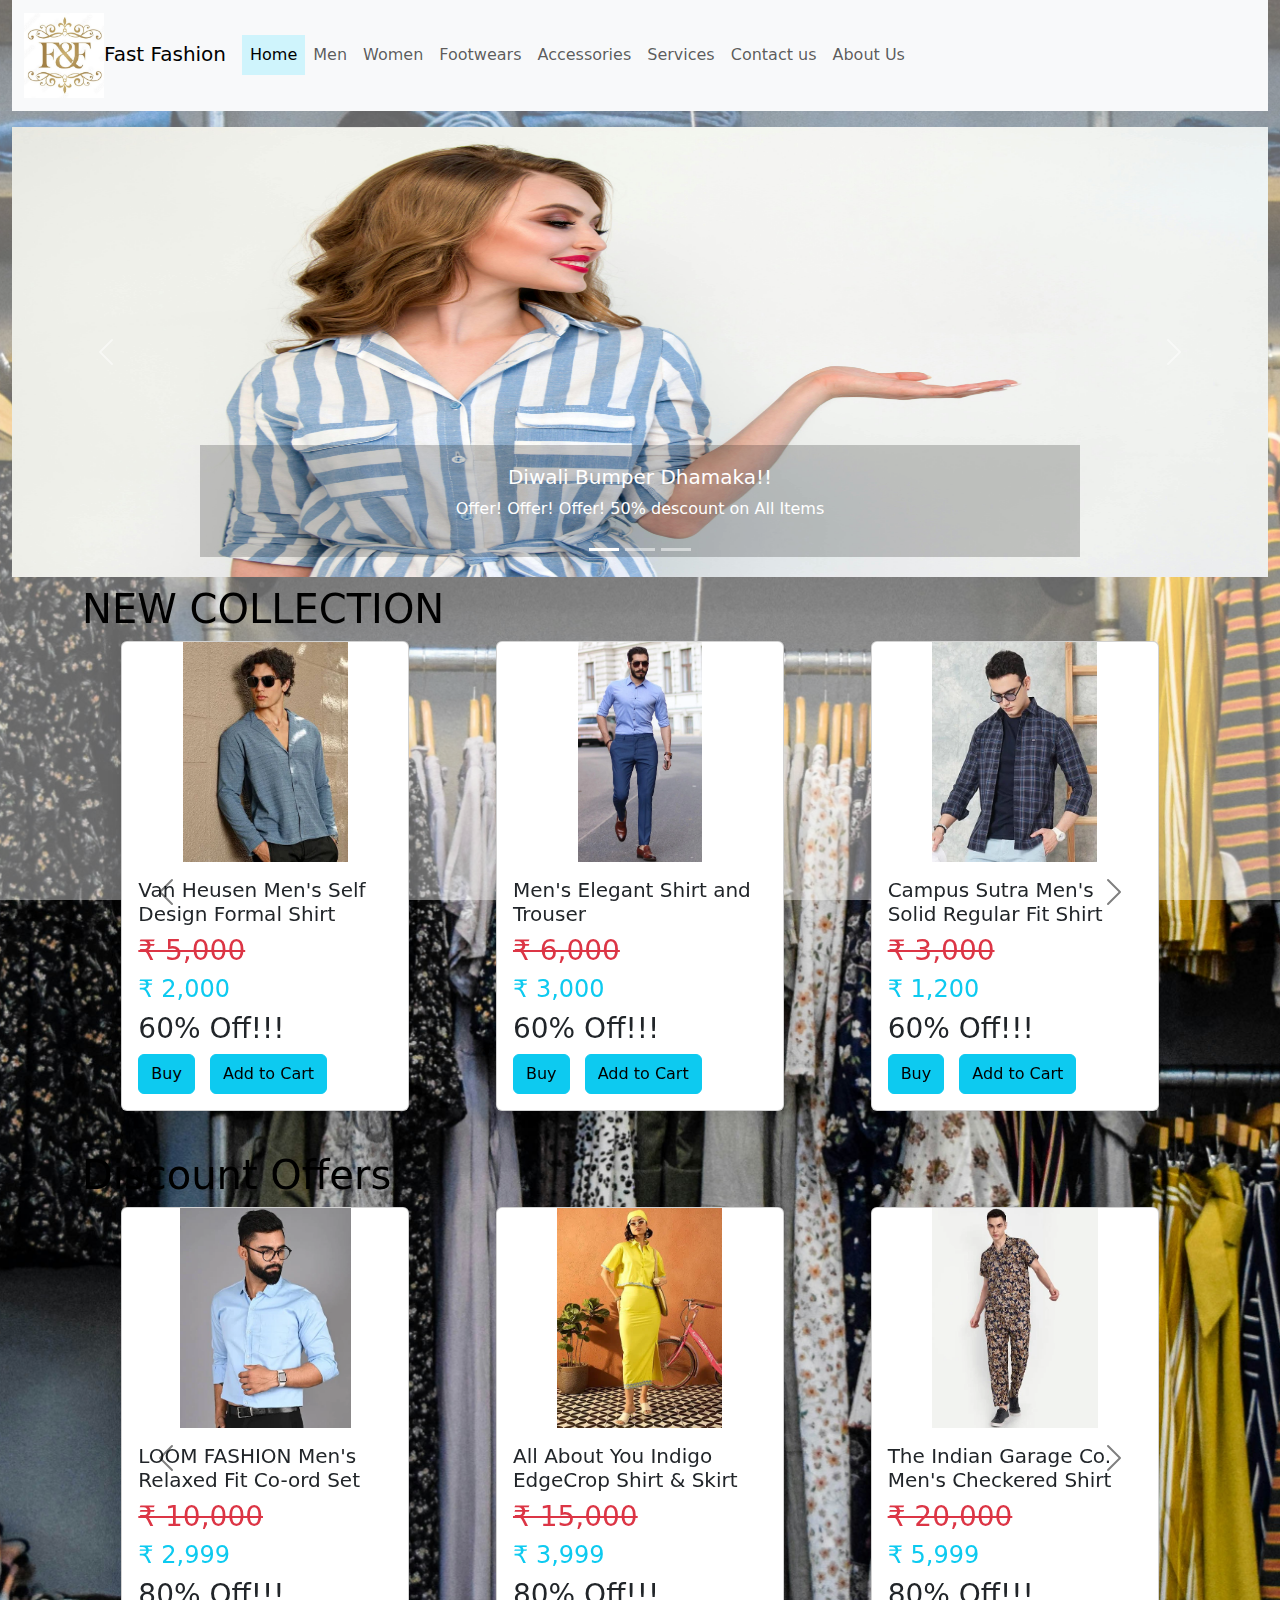
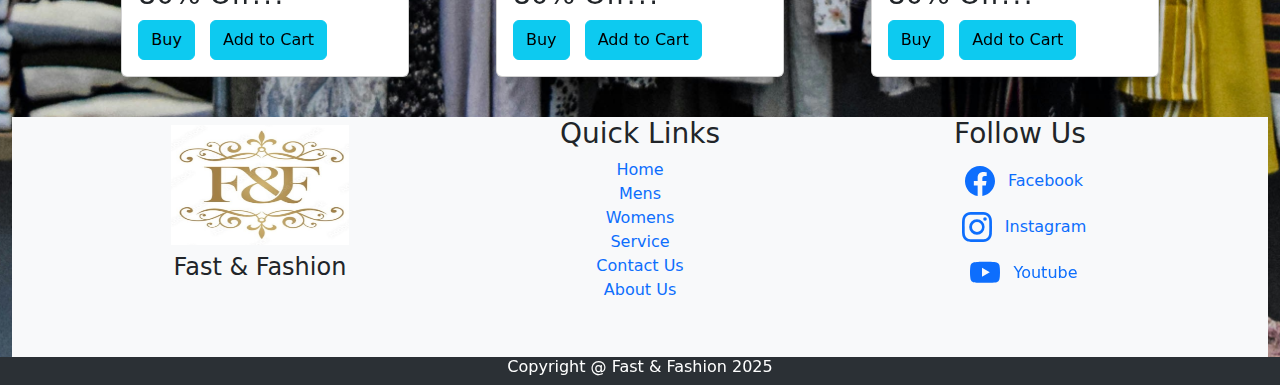
<file: index.html>
<!DOCTYPE html>
<html lang="en">

    <head>
        <meta charset="UTF-8">
        <meta name="viewport" content="width=device-width, initial-scale=1.0">
        <title>Home Page</title>
        <style>
            .card{
                width: 18rem;
                height: 420px;
                display: flex;
                flex-direction: column;
            }
            .cardsize{
                min-height: 150px;
                object-fit: contain;
                height: 220px;
            }
            .noline{
                text-decoration: none;
            }
            .slide-h{
                height: 450px;
            }
            .transperent{
                background-color: #00000033;
            }
            .logostyle{
                width: 80px;
                height: auto;
            }
        </style>
        <link href="css/productcss.css" rel="stylesheet">
        <link href="css/bootstrap.min.css" rel="stylesheet">
    </head>

    <body>
        <div class="container-fluid">
            <div class="bg-overlay"></div>
            <!-- Header start -->
            <header class="sticky-top">
                <nav class="navbar navbar-expand-lg bg-body-tertiary">
                    <div class="container-fluid">
                        <a class="navbar-brand" href="index.html">
                            <img src="Images/f&f.jpg" alt="logo"
                                class="img-fluid logostyle">Fast Fashion</a>
                        <button class="navbar-toggler" type="button"
                            data-bs-toggle="collapse"
                            data-bs-target="#navbarScroll"
                            aria-controls="navbarScroll"
                            aria-expanded="false"
                            aria-label="Toggle navigation">
                            <span class="navbar-toggler-icon"></span>
                        </button>
                        <div class="collapse navbar-collapse"
                            id="navbarScroll">
                            <ul
                                class="navbar-nav me-auto my-2 my-lg-0 navbar-nav-scroll"
                                style="--bs-scroll-height: 100px;">
                                <li class="nav-item">
                                    <a class="nav-link active bg-info-subtle"
                                        aria-current="page"
                                        href="index.html">Home</a>
                                </li>
                                <li class="nav-item">
                                    <a class="nav-link" href="men.html">Men</a>
                                </li>
                                <li class="nav-item">
                                    <a class="nav-link"
                                        href="women.html">Women</a>
                                </li>
                                <li class="nav-item">
                                    <a class="nav-link"
                                        href="Footwear.html">Footwears</a>
                                </li>
                                <li class="nav-item">
                                    <a class="nav-link"
                                        href="accessories.html">Accessories</a>
                                </li>
                                <li class="nav-item">
                                    <a class="nav-link"
                                        href="services.html">Services</a>
                                </li>
                                <li class="nav-item">
                                    <a class="nav-link"
                                        href="contact.html">Contact
                                        us</a>
                                </li>
                                <li class="nav-item">
                                    <a class="nav-link" href="about.html">About
                                        Us</a>
                                </li>

                            </ul>
                        </div>
                    </div>
                </nav>
            </header>
            <!-- Header End -->
            <!-- Content start-->
            <main>
                <!-- slider starts -->
                <section class="mt-3">
                    <div id="carouselExampleAutoplaying"
                        class="carousel slide carousel-fade"
                        data-bs-ride="carousel"
                        data-bs-interval="3000">
                        <div class="carousel-indicators">
                            <button type="button"
                                data-bs-target="#carouselExampleAutoplaying"
                                data-bs-slide-to="0" class="active"
                                aria-current="true"
                                aria-label="Slide 1"></button>
                            <button type="button"
                                data-bs-target="#carouselExampleAutoplaying"
                                data-bs-slide-to="1"
                                aria-label="Slide 2"></button>
                            <button type="button"
                                data-bs-target="#carouselExampleAutoplaying"
                                data-bs-slide-to="2"
                                aria-label="Slide 3"></button>
                        </div>
                        <div class="carousel-inner">
                            <div class="carousel-item active">
                                <img src="Images/p2.jpg"
                                    class="d-block w-100 slide-h"
                                    alt="image here">
                                <div
                                    class="carousel-caption d-none d-md-block transperent">
                                    <h5>Diwali Bumper Dhamaka!!</h5>
                                    <p>Offer! Offer! Offer! 50% descount on All
                                        Items</p>
                                </div>
                            </div>
                            <div class="carousel-item">
                                <img src="Images/p3.jpg"
                                    class="d-block w-100 slide-h"
                                    alt="image2 here">
                                <div
                                    class="carousel-caption d-none d-md-block transperent ">
                                    <h5>Holi Special Rang</h5>
                                    <p>All new Designs and Colors to Show Your
                                        New
                                        Color in this Holi</p>
                                </div>
                            </div>
                            <div class="carousel-item">
                                <img src="Images/p4.jpg"
                                    class="d-block w-100 slide-h"
                                    alt="image3 here">
                                <div
                                    class="carousel-caption d-none d-md-block transperent">
                                    <h5>New Year! New Start! New Designs! Top
                                        Products!</h5>
                                    <p>Welcome New Year with New Style</p>
                                </div>
                            </div>
                        </div>
                        <button class="carousel-control-prev" type="button"
                            data-bs-target="#carouselExampleAutoplaying"
                            data-bs-slide="prev">
                            <span class="carousel-control-prev-icon"
                                aria-hidden="true"></span>
                            <span class="visually-hidden">Previous</span>
                        </button>
                        <button class="carousel-control-next" type="button"
                            data-bs-target="#carouselExampleAutoplaying"
                            data-bs-slide="next">
                            <span class="carousel-control-next-icon"
                                aria-hidden="true"></span>
                            <span class="visually-hidden">Next</span>
                        </button>
                    </div>
                </section>
                <!-- slider ends -->

                <!-- 1st line start -->
                <section class="mt-2 mb-2">
                    <div class="container">
                        <div class="row text-black" id="slider-text">
                            <div class="col-md-6">
                                <h1>NEW COLLECTION</h1>
                            </div>
                        </div>
                        <div id="carouselExampleControls"
                            class="carousel carousel-dark carousel-fade slide"
                            data-bs-ride="carousel" data-bs-interval="2000">
                            <div class="carousel-inner">
                                <div class="carousel-item active">
                                    <div
                                        class="card-wrapper container-sm d-flex  justify-content-around">
                                        <div class="card  "
                                            style="width: 18rem;">
                                            <img
                                                src="Images/mens/m1.jpg"
                                                class="card-img-top cardsize"
                                                alt="image here">
                                            <div class="card-body">
                                                <h5 class="card-title">Van
                                                    Heusen Men's Self Design
                                                    Formal Shirt</h5>
                                                <h3
                                                    class="text-decoration-line-through text-danger">&#8377;
                                                    5,000</h3>
                                                <h4 class="text-info">&#8377;
                                                    2,000</h4>
                                                <h3>60% Off!!!</h3>
                                                <button type="button"
                                                    onclick="buyevent()"
                                                    class="btn btn-info cardbuybutton buttonbody">Buy</button>
                                                <button type="button"
                                                    onclick="cartevent()"
                                                    class="btn btn-info cardcartbutton">Add
                                                    to Cart</button>
                                            </div>
                                        </div>
                                        <div class="card"
                                            style="width: 18rem;">
                                            <img
                                                src="Images/mens/m2.jpg"
                                                class="card-img-top cardsize"
                                                alt="image here">
                                            <div class="card-body">
                                                <h5 class="card-title">Men's
                                                    Elegant Shirt and
                                                    Trouser</h5>
                                                <h3
                                                    class="text-decoration-line-through text-danger">&#8377;
                                                    6,000</h3>
                                                <h4 class="text-info">&#8377;
                                                    3,000</h4>
                                                <h3>60% Off!!!</h3>
                                                <button type="button"
                                                    onclick="buyevent()"
                                                    class="btn btn-info cardbuybutton buttonbody">Buy</button>
                                                <button type="button"
                                                    onclick="cartevent()"
                                                    class="btn btn-info cardcartbutton">Add
                                                    to Cart</button>
                                            </div>
                                        </div>
                                        <div class="card" style="width: 18rem;">
                                            <img
                                                src="Images/mens/m3.jpg"
                                                class="card-img-top cardsize"
                                                alt="image here">
                                            <div class="card-body">
                                                <h5 class="card-title">Campus
                                                    Sutra Men's Solid Regular
                                                    Fit Shirt</h5>
                                                <h3
                                                    class="text-decoration-line-through text-danger">&#8377;
                                                    3,000</h3>
                                                <h4 class="text-info">&#8377;
                                                    1,200</h4>
                                                <h3>60% Off!!!</h3>
                                                <button type="button" onclick="buyevent()" class="btn btn-info cardbuybutton buttonbody">Buy</button>
                <button type="button" onclick="cartevent()" class="btn btn-info cardcartbutton">Add to Cart</button>
                                            </div>
                                        </div>
                                    </div>
                                </div>
                                <div class="carousel-item">
                                    <div
                                        class="card-wrapper container-sm d-flex   justify-content-around">
                                        <div class="card "
                                            style="width: 18rem;">
                                            <img
                                                src="Images/mens/m4.jpg"
                                                class="card-img-top cardsize"
                                                alt="image here">
                                            <div class="card-body">
                                                <h5 class="card-title">TILISM
                                                    Men Printed Pure Cotton
                                                    Shirt & Trousers</h5>
                                                <h3
                                                    class="text-decoration-line-through text-danger">&#8377;
                                                    4,000</h3>
                                                <h4 class="text-info">&#8377;
                                                    1,800</h4>
                                                <h3>60% Off!!!</h3>
                                                <button type="button" onclick="buyevent()" class="btn btn-info cardbuybutton buttonbody">Buy</button>
                <button type="button" onclick="cartevent()" class="btn btn-info cardcartbutton">Add to Cart</button>
                                            </div>
                                        </div>
                                        <div class="card"
                                            style="width: 18rem;">
                                            <img
                                                src="Images/mens/m5.jpg"
                                                class="card-img-top cardsize"
                                                alt="image here">
                                            <div class="card-body">
                                                <h5 class="card-title">INVICTUS
                                                    Men's Easy Care Self Design
                                                     Formal
                                                    Shirt</h5>
                                                <h3
                                                    class="text-decoration-line-through text-danger">&#8377;
                                                    6,000</h3>
                                                <h4 class="text-info">&#8377;
                                                    2,999</h4>
                                                <h3>60% Off!!!</h3>
                                                <button type="button" onclick="buyevent()" class="btn btn-info cardbuybutton buttonbody">Buy</button>
                <button type="button" onclick="cartevent()" class="btn btn-info cardcartbutton">Add to Cart</button>
                                            </div>
                                        </div>
                                        <div class="card" style="width: 18rem;">
                                            <img
                                                src="Images/womens/w1.jpg"
                                                class="card-img-top cardsize"
                                                alt="image here">
                                            <div class="card-body">
                                                <h5 class="card-title">Pink
                                                    Paprika by SASSAFRAS Pure Cotton Shirt &
                                                    Skirt</h5>
                                                <h3
                                                    class="text-decoration-line-through text-danger">&#8377;
                                                    4,000</h3>
                                                <h4 class="text-info">&#8377;
                                                    1,200</h4>
                                                <h3>60% Off!!!</h3>
                                                <button type="button" onclick="buyevent()" class="btn btn-info cardbuybutton buttonbody">Buy</button>
                <button type="button" onclick="cartevent()" class="btn btn-info cardcartbutton">Add to Cart</button>
                                            </div>
                                        </div>
                                    </div>
                                </div>
                                <div class="carousel-item">
                                    <div
                                        class="card-wrapper container-sm d-flex  justify-content-around">
                                        <div class="card "
                                            style="width: 18rem;">
                                            <img
                                                src="Images/womens/w2.jpg"
                                                class="card-img-top cardsize"
                                                alt="image here">
                                            <div class="card-body">
                                                <h5 class="card-title">Stylum
                                                    Women's Gold Print Cotton
                                                    Blend Shirt Skirt Set</h5>
                                                <h3
                                                    class="text-decoration-line-through text-danger">&#8377;
                                                    9,000</h3>
                                                <h4 class="text-info">&#8377;
                                                    3,999</h4>
                                                <h3>60% Off!!!</h3>
                                                <button type="button" onclick="buyevent()" class="btn btn-info cardbuybutton buttonbody">Buy</button>
                <button type="button" onclick="cartevent()" class="btn btn-info cardcartbutton">Add to Cart</button>
                                            </div>
                                        </div>
                                        <div class="card" style="width: 18rem;">
                                            <img
                                                src="Images/womens/w3.jpg"
                                                class="card-img-top cardsize"
                                                alt="image here">
                                            <div class="card-body">
                                                <h5 class="card-title">Twenty
                                                    Dresses by Nykaa Fashion Top
                                                    and Midi Skirt</h5>
                                                <h3
                                                    class="text-decoration-line-through text-danger">&#8377;
                                                    8,000</h3>
                                                <h4 class="text-info">&#8377;
                                                    2,999</h4>
                                                <h3>60% Off!!!</h3>
                                                <button type="button" onclick="buyevent()" class="btn btn-info cardbuybutton buttonbody">Buy</button>
                <button type="button" onclick="cartevent()" class="btn btn-info cardcartbutton">Add to Cart</button>
                                            </div>
                                        </div>
                                        <div class="card" style="width: 18rem;">
                                            <img
                                                src="Images/womens/w4.jpg"
                                                class="card-img-top cardsize"
                                                alt="image here">
                                            <div class="card-body">
                                                <h5 class="card-title">VAIRAGEE
                                                    Soft Net Floral Embroidered
                                                    Saree</h5>
                                                <h3
                                                    class="text-decoration-line-through text-danger">&#8377;
                                                    10,000</h3>
                                                <h4 class="text-info">&#8377;
                                                    4,999</h4>
                                                <h3>60% Off!!!</h3>
                                                <button type="button" onclick="buyevent()" class="btn btn-info cardbuybutton buttonbody">Buy</button>
                <button type="button" onclick="cartevent()" class="btn btn-info cardcartbutton">Add to Cart</button>
                                            </div>
                                        </div>
                                    </div>
                                </div>
                            </div>
                            <button class="carousel-control-prev"
                                type="button"
                                data-bs-target="#carouselExampleControls"
                                data-bs-slide="prev">
                                <span class="carousel-control-prev-icon"
                                    aria-hidden="true"></span>
                                <span
                                    class="visually-hidden">Previous</span>
                            </button>
                            <button class="carousel-control-next"
                                type="button"
                                data-bs-target="#carouselExampleControls"
                                data-bs-slide="next">
                                <span class="carousel-control-next-icon"
                                    aria-hidden="true"></span>
                                <span class="visually-hidden">Next</span>
                            </button>
                        </div>
                    </div>
                </section>
                <!-- 1st line end -->

                <!-- 2nd line start -->
                <section class="mt-2 mb-2">
                    <div class="container">
                        <div class="row text-black" id="slider-text">
                            <div class="col-md-6 ">
                                <h1>Discount Offers</h1>
                            </div>
                        </div>
                        <div id="carouselExampleControls2"
                            class="carousel carousel-dark carousel-fade slide"
                            data-bs-ride="carousel" data-bs-interval="2000">
                            <div class="carousel-inner">
                                <div class="carousel-item active">
                                    <div
                                        class="card-wrapper container-sm d-flex  justify-content-around">
                                        <div class="card"
                                            style="width: 18rem;">
                                            <img
                                                src="Images/mens/m5.jpg"
                                                class="card-img-top cardsize"
                                                alt="image here">
                                            <div class="card-body">
                                                <h5 class="card-title">LOOM
                                                    FASHION Men's Relaxed Fit
                                                    Co-ord Set</h5>
                                                <h3
                                                    class="text-decoration-line-through text-danger">&#8377;
                                                    10,000</h3>
                                                <h4 class="text-info">&#8377;
                                                    2,999</h4>
                                                <h3>80% Off!!!</h3>
                                                <button type="button" onclick="buyevent()" class="btn btn-info cardbuybutton buttonbody">Buy</button>
                <button type="button" onclick="cartevent()" class="btn btn-info cardcartbutton">Add to Cart</button>
                                            </div>
                                        </div>
                                        <div class="card"
                                            style="width: 18rem;">
                                            <img
                                                src="Images/womens/w1.jpg"
                                                class="card-img-top cardsize"
                                                alt="image here">
                                            <div class="card-body">
                                                <h5 class="card-title">All About
                                                    You Indigo EdgeCrop Shirt &
                                                    Skirt</h5>
                                                <h3
                                                    class="text-decoration-line-through text-danger">&#8377;
                                                    15,000</h3>
                                                <h4 class="text-info">&#8377;
                                                    3,999</h4>
                                                <h3>80% Off!!!</h3>
                                                <button type="button" onclick="buyevent()" class="btn btn-info cardbuybutton buttonbody">Buy</button>
                <button type="button" onclick="cartevent()" class="btn btn-info cardcartbutton">Add to Cart</button>
                                            </div>
                                        </div>
                                        <div class="card" style="width: 18rem;">
                                            <img
                                                src="Images/mens/m4.jpg"
                                                class="card-img-top cardsize"
                                                alt="image here">
                                            <div class="card-body">
                                                <h5 class="card-title">The
                                                    Indian Garage Co. Men's
                                                    Checkered Shirt</h5>
                                                <h3
                                                    class="text-decoration-line-through text-danger">&#8377;
                                                    20,000</h3>
                                                <h4 class="text-info">&#8377;
                                                    5,999</h4>
                                                <h3>80% Off!!!</h3>
                                                <button type="button" onclick="buyevent()" class="btn btn-info cardbuybutton buttonbody">Buy</button>
                <button type="button" onclick="cartevent()" class="btn btn-info cardcartbutton">Add to Cart</button>
                                            </div>
                                        </div>
                                    </div>
                                </div>
                                <div class="carousel-item">
                                    <div
                                        class="card-wrapper container-sm d-flex   justify-content-around">
                                        <div class="card "
                                            style="width: 18rem;">
                                            <img
                                                src="Images/mens/m2.jpg"
                                                class="card-img-top cardsize"
                                                alt="image here">
                                            <div class="card-body">
                                                <h5 class="card-title">Louis
                                                    Philippe Men's Slim Fit
                                                    Textured Formal Shirt</h5>
                                                <h3
                                                    class="text-decoration-line-through text-danger">&#8377;
                                                    9,000</h3>
                                                <h4 class="text-info">&#8377;
                                                    999</h4>
                                                <h3>80% Off!!!</h3>
                                                <button type="button" onclick="buyevent()" class="btn btn-info cardbuybutton buttonbody">Buy</button>
                <button type="button" onclick="cartevent()" class="btn btn-info cardcartbutton">Add to Cart</button>
                                            </div>
                                        </div><div class="card"
                                            style="width: 18rem;">
                                            <img
                                                src="Images/p1.jpg"
                                                class="card-img-top cardsize"
                                                alt="image here">
                                            <div class="card-body">
                                                <h5 class="card-title">Nexlify
                                                    Women's Combo of Top & Long
                                                    Flared Skirt</h5>
                                                <h3
                                                    class="text-decoration-line-through text-danger">&#8377;
                                                    9,000</h3>
                                                <h4 class="text-info">&#8377;
                                                    1,500</h4>
                                                <h3>80% Off!!!</h3>
                                                <button type="button" onclick="buyevent()" class="btn btn-info cardbuybutton buttonbody">Buy</button>
                <button type="button" onclick="cartevent()" class="btn btn-info cardcartbutton">Add to Cart</button>
                                            </div>
                                        </div>
                                        <div class="card" style="width: 18rem;">
                                            <img
                                                src="Images/womens/w5.jpg"
                                                class="card-img-top cardsize"
                                                alt="image here">
                                            <div class="card-body">
                                                <h5 class="card-title">House of
                                                    Pataudi Design
                                                    Kanjeevaram Saree</h5>
                                                <h3
                                                    class="text-decoration-line-through text-danger">&#8377;
                                                    5,000</h3>
                                                <h4 class="text-info">&#8377;
                                                    500</h4>
                                                <h3>80% Off!!!</h3>
                                                <button type="button" onclick="buyevent()" class="btn btn-info cardbuybutton buttonbody">Buy</button>
                <button type="button" onclick="cartevent()" class="btn btn-info cardcartbutton">Add to Cart</button>
                                            </div>
                                        </div>
                                    </div>
                                </div>
                                <div class="carousel-item">
                                    <div
                                        class="card-wrapper container-sm d-flex  justify-content-around">
                                        <div class="card "
                                            style="width: 18rem;">
                                            <img
                                                src="Images/p2.jpg"
                                                class="card-img-top cardsize"
                                                alt="image here">
                                            <div class="card-body">
                                                <h5 class="card-title">RADOSS
                                                    Women's Skirt & Shirt
                                                    Co-Ords</h5>
                                                <h3
                                                    class="text-decoration-line-through text-danger">&#8377;
                                                    5,000</h3>
                                                <h4 class="text-info">&#8377;
                                                    500</h4>
                                                <h3>80% Off!!!</h3>
                                                <button type="button" onclick="buyevent()" class="btn btn-info cardbuybutton buttonbody">Buy</button>
                <button type="button" onclick="cartevent()" class="btn btn-info cardcartbutton">Add to Cart</button>
                                            </div>
                                        </div>
                                        <div class="card" style="width: 18rem;">
                                            <img
                                                src="Images/p4.jpg"
                                                class="card-img-top cardsize"
                                                alt="image here">
                                            <div class="card-body">
                                                <h5 class="card-title">Campus
                                                    Sutra Men's Micro
                                                    Check Shirt</h5>
                                                <h3
                                                    class="text-decoration-line-through text-danger">&#8377;
                                                    6,000</h3>
                                                <h4 class="text-info">&#8377;
                                                    999</h4>
                                                <h3>80% Off!!!</h3>
                                                <button type="button" onclick="buyevent()" class="btn btn-info cardbuybutton buttonbody">Buy</button>
                <button type="button" onclick="cartevent()" class="btn btn-info cardcartbutton">Add to Cart</button>
                                            </div>
                                        </div>
                                        <div class="card" style="width: 18rem;">
                                            <img
                                                src="Images/p3.jpg"
                                                class="card-img-top cardsize"
                                                alt="image here">
                                            <div class="card-body">
                                                <h5 class="card-title">InWeave
                                                    Women's Beautiful Printed
                                                    Shirt and Skirt</h5>
                                                <h3
                                                    class="text-decoration-line-through text-danger">&#8377;
                                                    7,000</h3>
                                                <h4 class="text-info">&#8377;
                                                    1200</h4>
                                                <h3>80% Off!!!</h3>
                                                <button type="button" onclick="buyevent()" class="btn btn-info cardbuybutton buttonbody">Buy</button>
                <button type="button" onclick="cartevent()" class="btn btn-info cardcartbutton">Add to Cart</button>
                                            </div>
                                        </div>
                                    </div>
                                </div>
                                <button class="carousel-control-prev"
                                    type="button"
                                    data-bs-target="#carouselExampleControls2"
                                    data-bs-slide="prev">
                                    <span class="carousel-control-prev-icon"
                                        aria-hidden="true"></span>
                                    <span
                                        class="visually-hidden">Previous</span>
                                </button>
                                <button class="carousel-control-next"
                                    type="button"
                                    data-bs-target="#carouselExampleControls2"
                                    data-bs-slide="next">
                                    <span class="carousel-control-next-icon"
                                        aria-hidden="true"></span>
                                    <span class="visually-hidden">Next</span>
                                </button>
                            </div>
                        </div>
                    </div>
                </section>
                <!-- 2nd line end -->

            </main>
            <!-- Content end -->
            <!-- Footer Start -->
            <footer class="bg-body-tertiary position-relative">
                <div class="container">
                    <div class="row ">
                        <div class="col-md-4 text-center">
                            <a href="index.html">
                                <img src="Images/f&f.jpg"
                                    class="img-fluid h-50 w-50 m-2"
                                    alt="logo here">
                            </a>
                            <h4>Fast & Fashion</h4>
                        </div>
                        <div class="col-md-4 text-center">
                            <h3>Quick Links</h3>
                            <a href="index.html" class=" noline">Home</a><br>
                            <a href="men.html" class=" noline">Mens</a><br>
                            <a href="women.html" class=" noline">Womens</a><br>
                            <a href="services.html"
                                class=" noline">Service</a><br>
                            <a href="contact.html" class=" noline">Contact
                                Us</a><br>
                            <a href="about.html" class=" noline">About
                                Us</a><br>
                        </div>
                        <div class="col-md-4 text-center">
                            <h3>Follow Us</h3>
                            <a href="https://www.facebook.com/" target="_blank"
                                class="noline ">
                                <i class="bi bi-facebook "></i>
                                <svg xmlns="http://www.w3.org/2000/svg"
                                    width="30"
                                    height="30" fill="currentColor"
                                    class="bi bi-facebook m-2"
                                    viewBox="0 0 16 16">
                                    <path
                                        d="M16 8.049c0-4.446-3.582-8.05-8-8.05C3.58 0-.002 3.603-.002 8.05c0 4.017 2.926 7.347 6.75 7.951v-5.625h-2.03V8.05H6.75V6.275c0-2.017 1.195-3.131 3.022-3.131.876 0 1.791.157 1.791.157v1.98h-1.009c-.993 0-1.303.621-1.303 1.258v1.51h2.218l-.354 2.326H9.25V16c3.824-.604 6.75-3.934 6.75-7.951" />
                                </svg>
                                Facebook
                            </a>
                            <br>
                            <a href="https://www.instagram.com/" target="_blank"
                                class="noline ">
                                <i class="bi bi-instagram "></i>
                                <svg xmlns="http://www.w3.org/2000/svg"
                                    width="30"
                                    height="30" fill="currentColor"
                                    class="bi bi-instagram m-2"
                                    viewBox="0 0 16 16">
                                    <path
                                        d="M8 0C5.829 0 5.556.01 4.703.048 3.85.088 3.269.222 2.76.42a3.9 3.9 0 0 0-1.417.923A3.9 3.9 0 0 0 .42 2.76C.222 3.268.087 3.85.048 4.7.01 5.555 0 5.827 0 8.001c0 2.172.01 2.444.048 3.297.04.852.174 1.433.372 1.942.205.526.478.972.923 1.417.444.445.89.719 1.416.923.51.198 1.09.333 1.942.372C5.555 15.99 5.827 16 8 16s2.444-.01 3.298-.048c.851-.04 1.434-.174 1.943-.372a3.9 3.9 0 0 0 1.416-.923c.445-.445.718-.891.923-1.417.197-.509.332-1.09.372-1.942C15.99 10.445 16 10.173 16 8s-.01-2.445-.048-3.299c-.04-.851-.175-1.433-.372-1.941a3.9 3.9 0 0 0-.923-1.417A3.9 3.9 0 0 0 13.24.42c-.51-.198-1.092-.333-1.943-.372C10.443.01 10.172 0 7.998 0zm-.717 1.442h.718c2.136 0 2.389.007 3.232.046.78.035 1.204.166 1.486.275.373.145.64.319.92.599s.453.546.598.92c.11.281.24.705.275 1.485.039.843.047 1.096.047 3.231s-.008 2.389-.047 3.232c-.035.78-.166 1.203-.275 1.485a2.5 2.5 0 0 1-.599.919c-.28.28-.546.453-.92.598-.28.11-.704.24-1.485.276-.843.038-1.096.047-3.232.047s-2.39-.009-3.233-.047c-.78-.036-1.203-.166-1.485-.276a2.5 2.5 0 0 1-.92-.598 2.5 2.5 0 0 1-.6-.92c-.109-.281-.24-.705-.275-1.485-.038-.843-.046-1.096-.046-3.233s.008-2.388.046-3.231c.036-.78.166-1.204.276-1.486.145-.373.319-.64.599-.92s.546-.453.92-.598c.282-.11.705-.24 1.485-.276.738-.034 1.024-.044 2.515-.045zm4.988 1.328a.96.96 0 1 0 0 1.92.96.96 0 0 0 0-1.92m-4.27 1.122a4.109 4.109 0 1 0 0 8.217 4.109 4.109 0 0 0 0-8.217m0 1.441a2.667 2.667 0 1 1 0 5.334 2.667 2.667 0 0 1 0-5.334" />
                                </svg>
                                Instagram
                            </a>
                            <br>
                            <a href="https://www.youtube.com/" target="_blank"
                                class="noline">
                                <i class="bi bi-youtube "></i>
                                <svg xmlns="http://www.w3.org/2000/svg"
                                    width="30"
                                    height="30" fill="currentColor"
                                    class="bi bi-youtube m-2"
                                    viewBox="0 0 16 16">
                                    <path
                                        d="M8.051 1.999h.089c.822.003 4.987.033 6.11.335a2.01 2.01 0 0 1 1.415 1.42c.101.38.172.883.22 1.402l.01.104.022.26.008.104c.065.914.073 1.77.074 1.957v.075c-.001.194-.01 1.108-.082 2.06l-.008.105-.009.104c-.05.572-.124 1.14-.235 1.558a2.01 2.01 0 0 1-1.415 1.42c-1.16.312-5.569.334-6.18.335h-.142c-.309 0-1.587-.006-2.927-.052l-.17-.006-.087-.004-.171-.007-.171-.007c-1.11-.049-2.167-.128-2.654-.26a2.01 2.01 0 0 1-1.415-1.419c-.111-.417-.185-.986-.235-1.558L.09 9.82l-.008-.104A31 31 0 0 1 0 7.68v-.123c.002-.215.01-.958.064-1.778l.007-.103.003-.052.008-.104.022-.26.01-.104c.048-.519.119-1.023.22-1.402a2.01 2.01 0 0 1 1.415-1.42c.487-.13 1.544-.21 2.654-.26l.17-.007.172-.006.086-.003.171-.007A100 100 0 0 1 7.858 2zM6.4 5.209v4.818l4.157-2.408z" />
                                </svg>
                                Youtube
                            </a>
                        </div>
                    </div>
                </div>
                <div class="row bg-body-tertiary text-white"
                    data-bs-theme="dark">
                    <div class="col-md-12 text-center">
                        <h6>Copyright @ Fast & Fashion 2025</h6>
                    </div>
                </div>
            </footer>
        </div>
        <!-- Footer End -->
        <script src="js/bootstrap.bundle.min.js"></script>
        <script src="js/productjs.js"></script>

    </body>

</html>
</file>
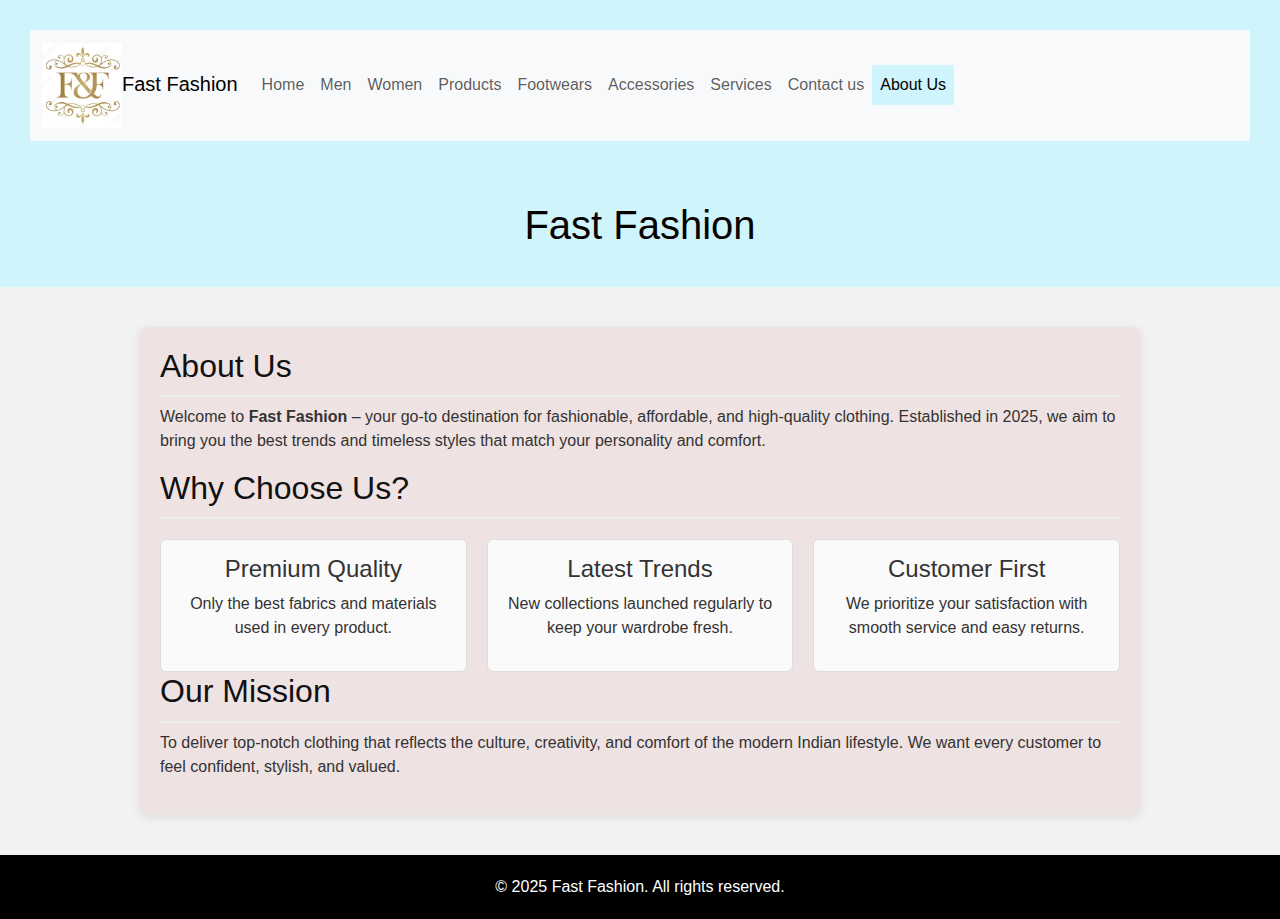
<file: about.html>
<!DOCTYPE html>
<html lang="en">
<head>
  <meta charset="UTF-8" />
  <meta name="viewport" content="width=device-width, initial-scale=1" />
  <title>About Us -Fast Fashion</title>
      <link href="css/bootstrap.min.css" rel="stylesheet">

  <style>
    .logostyle{
                width: 80px;
                height: auto;
            }
    body {
      font-family: 'Segoe UI', sans-serif;
      margin: a;
      background: #f2f2f2;
      color: #333;
    }
    header {
      background-color: #cff4fc;
      color: #070101;
      padding: 30px;
      text-align:center;
   }
    .container {
      max-width: 1000px;
      margin: 40px auto;
      padding: 20px;
      background: #efe2e2;
      border-radius: 8px;
      box-shadow: 0 2px 10px rgba(0,0,0,0.1);
    }
    h2 {
      border-bottom: 2px solid #eee;
      padding-bottom: 10px;
      color: #111;
    }
    .features {
      display: flex;
      flex-wrap: wrap;
      gap: 20px;
      margin-top: 20px;
    }
    .feature-box {
      flex: 1 1 250px;
      background: #fafafa;
      border: 1px solid #ddd;
      padding: 15px;
      border-radius: 6px;
      text-align: center;
      
    }
    footer {
      background-color: #000;
      color: #fff;
      text-align: center;
      padding: 20px;
      margin-top: 40px;
    }
  </style>
</head>
<body>
      <!-- Header start -->
         
        <header class="sticky-top">
            <nav class="navbar navbar-expand-lg bg-body-tertiary">
                <div class="container-fluid">
                    <a class="navbar-brand" href="index.html">
                        <img src="Images/f&f.jpg" alt="logo"
                            class="img-fluid logostyle">Fast Fashion</a>
                    <button class="navbar-toggler" type="button"
                        data-bs-toggle="collapse"
                        data-bs-target="#navbarSupportedContent"
                        aria-controls="navbarSupportedContent"
                        aria-expanded="false" aria-label="Toggle navigation">
                        <span class="navbar-toggler-icon"></span>
                    </button>
                    <div class="collapse navbar-collapse"
                        id="navbarSupportedContent">
                        <ul class="navbar-nav me-auto mb-2 mb-lg-0">
                            <li class="nav-item">
                                <a class="nav-link" aria-current="page"
                                    href="index.html">Home</a>
                            </li>
                            <li class="nav-item">
                                <a class="nav-link" href="men.html">Men</a>
                            </li>
                            <li class="nav-item">
                                <a class="nav-link" href="women.html"
                                    aria-disabled="true">Women</a>
                            </li>
                            

                            
                            
                            <li class="nav-item">
                                    <a class="nav-link"
                                        href="product.html">Products</a>
                            </li>
                             <li class="nav-item">
                                    <a class="nav-link"
                                        href="Footwear.html">Footwears</a>
                                </li>
                              <li class="nav-item">
                                    <a class="nav-link"
                                        href="accessories.html">Accessories</a>
                                </li>
                                 <li class="nav-item">
                                <a class="nav-link"
                                    href="services.html">Services</a>
                            </li>
                                <li class="nav-item">
                                <a class="nav-link" href="contact.html"
                                    aria-disabled="true">Contact us</a>
                            </li>
                            <li class="nav-item">
                                <a class="nav-link active bg-info-subtle" href="about.html"
                                    aria-disabled="true">About Us</a>
                            </li>
                        </ul>
                    </div>
                </div>
            </nav>
        </header>
        <!-- Header End -->
<header>
  <h1>Fast Fashion</h1>
</header>

<div class="container">
  <h2>About Us</h2>
  <p>
    Welcome to <strong>Fast Fashion</strong> – your go-to destination for fashionable, affordable, and high-quality clothing. 
    Established in 2025, we aim to bring you the best trends and timeless styles that match your personality and comfort.
  </p>

  <h2>Why Choose Us?</h2>
  <div class="features">
    <div class="feature-box">
      <h4>Premium Quality</h4>
      <p>Only the best fabrics and materials used in every product.</p>
    </div>
    <div class="feature-box">
      <h4>Latest Trends</h4>
      <p>New collections launched regularly to keep your wardrobe fresh.</p>
    </div>
    <div class="feature-box">
      <h4>Customer First</h4>
      <p>We prioritize your satisfaction with smooth service and easy returns.</p>
    </div>
  </div>

  <h2>Our Mission</h2>
  <p>
    To deliver top-notch clothing that reflects the culture, creativity, and comfort of the modern Indian lifestyle.
    We want every customer to feel confident, stylish, and valued.
  </p>
</div>

<footer>
  &copy; 2025 Fast Fashion. All rights reserved.
</footer>
    <script src="js/bootstrap.bundle.min.js"></script>

</body>
</html>
</file>
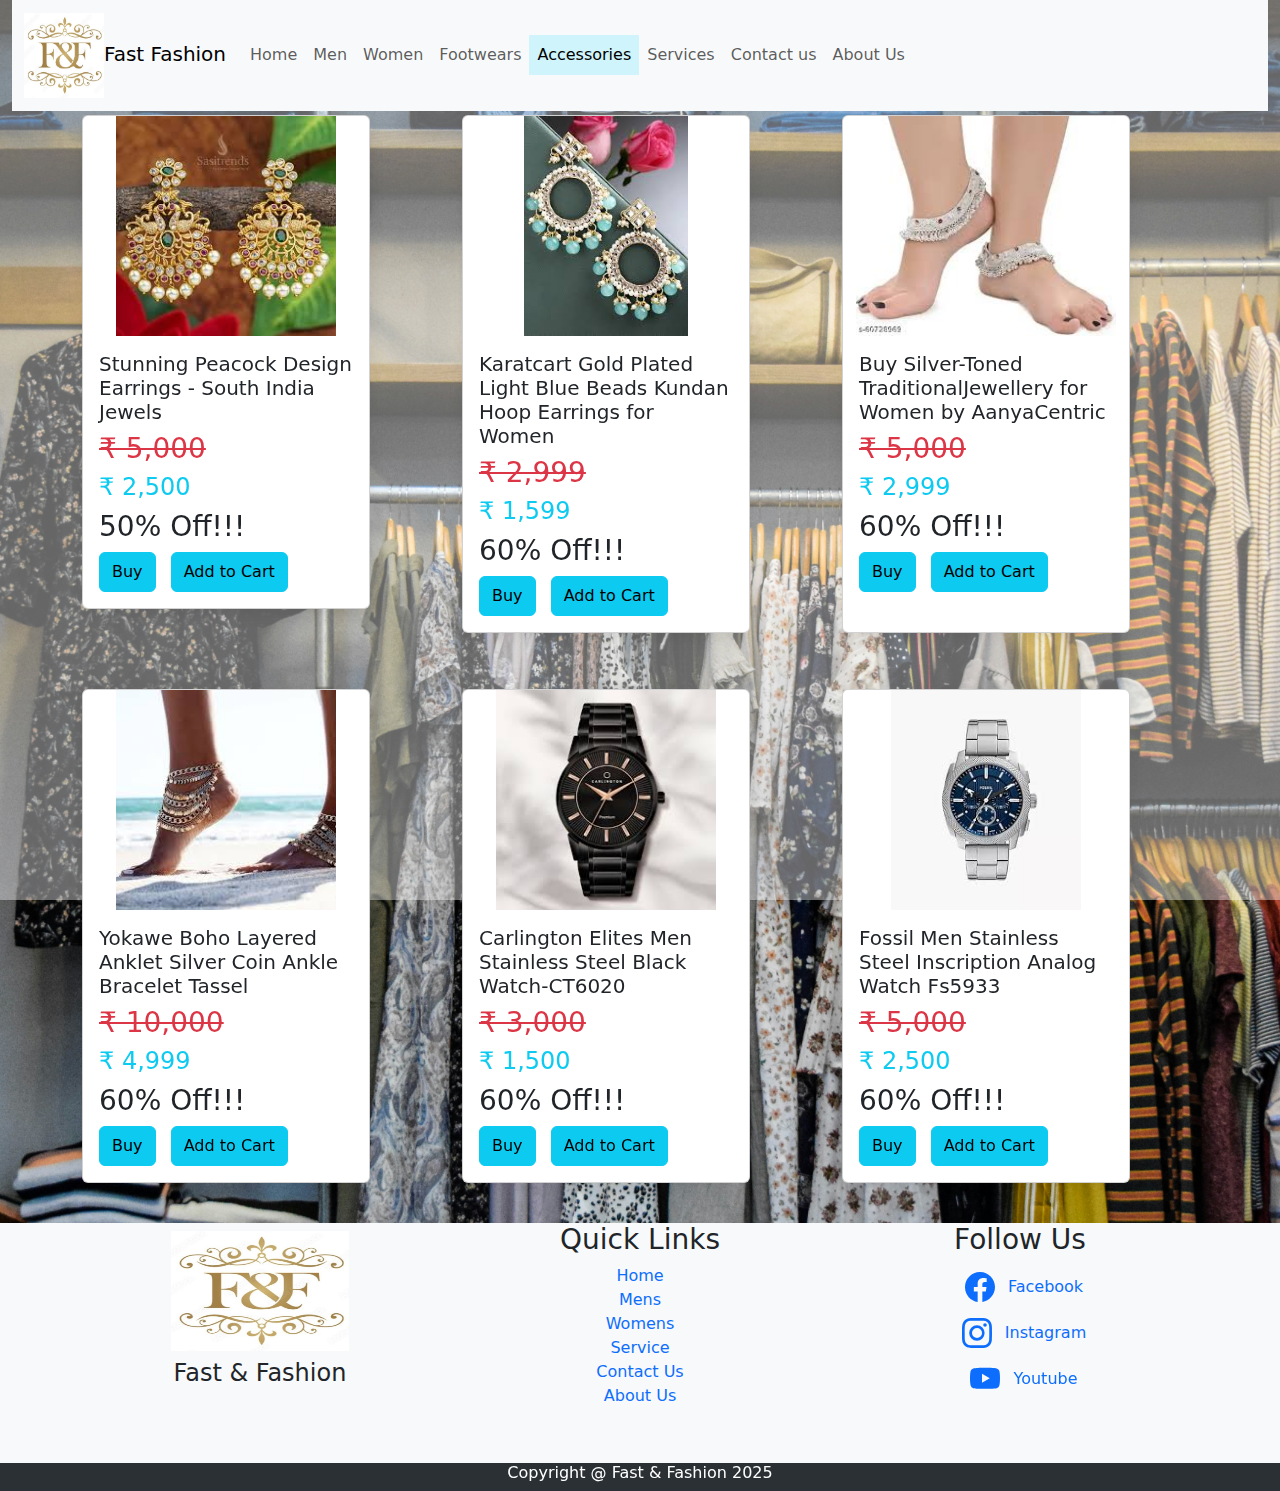
<file: accessories.html>
<!DOCTYPE html>
<html lang="en">

<head>
    <meta charset="UTF-8">
    <meta name="viewport" content="width=device-width, initial-scale=1.0">
    <title>Accessories Page</title>
    <style>
        .card {
            width: 18rem;
            height: 420px;
            display: flex;
            flex-direction: column;
        }

        .cardsize {
            min-height: 150px;
            object-fit: contain;
            height: 220px;
        }

        .noline {
            text-decoration: none;
        }

        .slide-h {
            height: 450px;
        }

        .transperent {
            background-color: #00000033;
        }

        .logostyle {
            width: 80px;
            height: auto;
        }
    </style>
    <link href="css/productcss.css" rel="stylesheet">
    <link href="css/bootstrap.min.css" rel="stylesheet">
</head>

<body>
    <div class="container-fluid">
        <div class="bg-overlay"></div>
        <!-- Header start -->
        <header class="sticky-top">
            <nav class="navbar navbar-expand-lg bg-body-tertiary">
                <div class="container-fluid">
                    <a class="navbar-brand" href="index.html">
                        <img src="Images/f&f.jpg" alt="logo" class="img-fluid logostyle">Fast Fashion</a>
                    <button class="navbar-toggler" type="button" data-bs-toggle="collapse"
                        data-bs-target="#navbarScroll" aria-controls="navbarScroll" aria-expanded="false"
                        aria-label="Toggle navigation">
                        <span class="navbar-toggler-icon"></span>
                    </button>
                    <div class="collapse navbar-collapse" id="navbarScroll">
                        <ul class="navbar-nav me-auto my-2 my-lg-0 navbar-nav-scroll"
                            style="--bs-scroll-height: 100px;">
                            <li class="nav-item">
                                <a class="nav-link" aria-current="page" href="index.html">Home</a>
                            </li>
                            <li class="nav-item">
                                <a class="nav-link " href="men.html">Men</a>
                            </li>
                            <li class="nav-item">
                                <a class="nav-link" href="women.html">Women</a>
                            </li>
                            <li class="nav-item">
                                <a class="nav-link" href="Footwear.html">Footwears</a>
                            </li>
                            <li class="nav-item">
                                <a class="nav-link active bg-info-subtle" href="accessories.html">Accessories</a>
                            </li>
                            <li class="nav-item">
                                <a class="nav-link" href="services.html">Services</a>
                            </li>
                            <li class="nav-item">
                                <a class="nav-link" href="contact.html">Contact
                                    us</a>
                            </li>
                            <li class="nav-item">
                                <a class="nav-link" href="about.html">About
                                    Us</a>
                            </li>

                        </ul>
                    </div>
                </div>
            </nav>
        </header>
        <!-- Header End -->
        <!-- Content start-->
        <main>
            <div class="container mt-1">
                <!-- first row--------------------------------------------- -->
                <div class="row">
                    <div class="col-md-4 d-flex flex-column">
                        <div class="card" style="width: 18rem;">
                            <img src="Images/accesories/ear1.jpeg" class="card-img-top cardsize" alt="image here">
                            <div class="card-body">
                                <h5 class="card-title">Stunning Peacock Design Earrings - South India Jewels</h5>
                                <h3 class="text-decoration-line-through text-danger">&#8377;
                                    5,000</h3>
                                <h4 class="text-info">&#8377; 2,500</h4>
                                <h3>50% Off!!!</h3>
                                <button type="button" onclick="buyevent()"
                                    class="btn btn-info cardbuybutton buttonbody ">Buy</button>
                                <button type="button" onclick="cartevent()" class="btn btn-info cardcartbutton ">Add to
                                    Cart</button>
                            </div>
                        </div>
                    </div>
                    <div class="col-md-4 d-flex flex-column">
                        <div class="card h-100" style="width: 18rem;">
                            <img src="Images/accesories/ear2.jpeg" class="card-img-top cardsize" alt="image here">
                            <div class="card-body">
                                <h5 class="card-title">Karatcart Gold Plated Light Blue Beads Kundan Hoop Earrings for Women</h5>
                                <h3 class="text-decoration-line-through text-danger">&#8377;
                                    2,999</h3>
                                <h4 class="text-info">&#8377; 1,599</h4>
                                <h3>60% Off!!!</h3>
                                <button type="button" onclick="buyevent()"
                                    class="btn btn-info cardbuybutton buttonbody mt-auto">Buy</button>
                                <button type="button" onclick="cartevent()"
                                    class="btn btn-info cardcartbutton mt-auto">Add to Cart</button>
                            </div>
                        </div>
                    </div>
                    <div class="col-md-4 d-flex flex-column">
                        <div class="card h-100" style="width: 18rem;">
                            <img src="Images/accesories/footjews1.jpeg" class="card-img-top cardsize" alt="image here">
                            <div class="card-body">
                                <h5 class="card-title">Buy Silver-Toned TraditionalJewellery for Women by AanyaCentric</h5>
                                <h3 class="text-decoration-line-through text-danger">&#8377;
                                    5,000</h3>
                                <h4 class="text-info">&#8377; 2,999</h4>
                                <h3>60% Off!!!</h3>
                                <button type="button" onclick="buyevent()"
                                    class="btn btn-info cardbuybutton buttonbody mt-auto">Buy</button>
                                <button type="button" onclick="cartevent()"
                                    class="btn btn-info cardcartbutton mt-auto">Add to Cart</button>
                            </div>
                        </div>
                    </div>
                </div>
            </div>
            <div class="container mt-4">
                <div class="row">
                    <div class="col-md-4 d-flex flex-column">
                        <div class="card h-100" style="width: 18rem;">
                            <img src="Images/accesories/footjews2.jpeg" class="card-img-top cardsize" alt="image here">
                            <div class="card-body">
                                <h5 class="card-title">Yokawe Boho Layered Anklet Silver Coin Ankle Bracelet Tassel</h5>
                                <h3 class="text-decoration-line-through text-danger">&#8377;
                                    10,000</h3>
                                <h4 class="text-info">&#8377; 4,999</h4>
                                <h3>60% Off!!!</h3>
                                <button type="button" onclick="buyevent()"
                                    class="btn btn-info cardbuybutton buttonbody mt-auto">Buy</button>
                                <button type="button" onclick="cartevent()"
                                    class="btn btn-info cardcartbutton mt-auto">Add to Cart</button>
                            </div>
                        </div>
                    </div>
                    <div class="col-md-4 d-flex flex-column">
                        <div class="card h-100" style="width: 18rem;">
                            <img src="Images/accesories/watch.jpeg" class="card-img-top cardsize" alt="image here">
                            <div class="card-body">
                                <h5 class="card-title">Carlington Elites Men Stainless Steel Black Watch-CT6020</h5>
                                <h3 class="text-decoration-line-through text-danger">&#8377;
                                    3,000</h3>
                                <h4 class="text-info">&#8377; 1,500</h4>
                                <h3>60% Off!!!</h3>
                                <button type="button" onclick="buyevent()"
                                    class="btn btn-info cardbuybutton buttonbody mt-auto">Buy</button>
                                <button type="button" onclick="cartevent()"
                                    class="btn btn-info cardcartbutton mt-auto">Add to Cart</button>
                            </div>
                        </div>
                    </div>
                    <div class="col-md-4 d-flex flex-column">
                        <div class="card h-100" style="width: 18rem;">
                            <img src="Images/accesories/watch2.jpeg" class="card-img-top cardsize" alt="image here">
                            <div class="card-body">
                                <h5 class="card-title">Fossil Men Stainless Steel Inscription Analog Watch Fs5933</h5>
                                <h3 class="text-decoration-line-through text-danger">&#8377; 5,000</h3>
                                <h4 class="text-info">&#8377; 2,500</h4>
                                <h3>60% Off!!!</h3>
                                <div class="mt-auto">
                                    <button type="button" onclick="buyevent()"
                                        class="btn btn-info cardbuybutton buttonbody">Buy</button>
                                    <button type="button" onclick="cartevent()" class="btn btn-info cardcartbutton">Add
                                        to Cart</button>
                                </div>

                            </div>
                        </div>
                    </div>
                </div>
            </div>
    </div>
    </main>
    <!-- Content end -->
    <!-- Footer Start -->
    <footer class="bg-body-tertiary position-relative mt-2">
        <div class="container">
            <div class="row ">
                <div class="col-md-4 text-center">
                    <a href="index.html">
                        <img src="Images/f&f.jpg" class="img-fluid h-50 w-50 m-2" alt="logo here">
                    </a>
                    <h4>Fast & Fashion</h4>
                </div>
                <div class="col-md-4 text-center">
                    <h3>Quick Links</h3>
                    <a href="index.html" class=" noline">Home</a><br>
                    <a href="men.html" class=" noline">Mens</a><br>
                    <a href="women.html" class=" noline">Womens</a><br>
                    <a href="services.html" class=" noline">Service</a><br>
                    <a href="contact.html" class=" noline">Contact
                        Us</a><br>
                    <a href="about.html" class=" noline">About
                        Us</a><br>
                </div>
                <div class="col-md-4 text-center">
                    <h3>Follow Us</h3>
                    <a href="https://www.facebook.com/" target="_blank" class="noline ">
                        <i class="bi bi-facebook "></i>
                        <svg xmlns="http://www.w3.org/2000/svg" width="30" height="30" fill="currentColor"
                            class="bi bi-facebook m-2" viewBox="0 0 16 16">
                            <path
                                d="M16 8.049c0-4.446-3.582-8.05-8-8.05C3.58 0-.002 3.603-.002 8.05c0 4.017 2.926 7.347 6.75 7.951v-5.625h-2.03V8.05H6.75V6.275c0-2.017 1.195-3.131 3.022-3.131.876 0 1.791.157 1.791.157v1.98h-1.009c-.993 0-1.303.621-1.303 1.258v1.51h2.218l-.354 2.326H9.25V16c3.824-.604 6.75-3.934 6.75-7.951" />
                        </svg>
                        Facebook
                    </a>
                    <br>
                    <a href="https://www.instagram.com/" target="_blank" class="noline ">
                        <i class="bi bi-instagram "></i>
                        <svg xmlns="http://www.w3.org/2000/svg" width="30" height="30" fill="currentColor"
                            class="bi bi-instagram m-2" viewBox="0 0 16 16">
                            <path
                                d="M8 0C5.829 0 5.556.01 4.703.048 3.85.088 3.269.222 2.76.42a3.9 3.9 0 0 0-1.417.923A3.9 3.9 0 0 0 .42 2.76C.222 3.268.087 3.85.048 4.7.01 5.555 0 5.827 0 8.001c0 2.172.01 2.444.048 3.297.04.852.174 1.433.372 1.942.205.526.478.972.923 1.417.444.445.89.719 1.416.923.51.198 1.09.333 1.942.372C5.555 15.99 5.827 16 8 16s2.444-.01 3.298-.048c.851-.04 1.434-.174 1.943-.372a3.9 3.9 0 0 0 1.416-.923c.445-.445.718-.891.923-1.417.197-.509.332-1.09.372-1.942C15.99 10.445 16 10.173 16 8s-.01-2.445-.048-3.299c-.04-.851-.175-1.433-.372-1.941a3.9 3.9 0 0 0-.923-1.417A3.9 3.9 0 0 0 13.24.42c-.51-.198-1.092-.333-1.943-.372C10.443.01 10.172 0 7.998 0zm-.717 1.442h.718c2.136 0 2.389.007 3.232.046.78.035 1.204.166 1.486.275.373.145.64.319.92.599s.453.546.598.92c.11.281.24.705.275 1.485.039.843.047 1.096.047 3.231s-.008 2.389-.047 3.232c-.035.78-.166 1.203-.275 1.485a2.5 2.5 0 0 1-.599.919c-.28.28-.546.453-.92.598-.28.11-.704.24-1.485.276-.843.038-1.096.047-3.232.047s-2.39-.009-3.233-.047c-.78-.036-1.203-.166-1.485-.276a2.5 2.5 0 0 1-.92-.598 2.5 2.5 0 0 1-.6-.92c-.109-.281-.24-.705-.275-1.485-.038-.843-.046-1.096-.046-3.233s.008-2.388.046-3.231c.036-.78.166-1.204.276-1.486.145-.373.319-.64.599-.92s.546-.453.92-.598c.282-.11.705-.24 1.485-.276.738-.034 1.024-.044 2.515-.045zm4.988 1.328a.96.96 0 1 0 0 1.92.96.96 0 0 0 0-1.92m-4.27 1.122a4.109 4.109 0 1 0 0 8.217 4.109 4.109 0 0 0 0-8.217m0 1.441a2.667 2.667 0 1 1 0 5.334 2.667 2.667 0 0 1 0-5.334" />
                        </svg>
                        Instagram
                    </a>
                    <br>
                    <a href="https://www.youtube.com/" target="_blank" class="noline">
                        <i class="bi bi-youtube "></i>
                        <svg xmlns="http://www.w3.org/2000/svg" width="30" height="30" fill="currentColor"
                            class="bi bi-youtube m-2" viewBox="0 0 16 16">
                            <path
                                d="M8.051 1.999h.089c.822.003 4.987.033 6.11.335a2.01 2.01 0 0 1 1.415 1.42c.101.38.172.883.22 1.402l.01.104.022.26.008.104c.065.914.073 1.77.074 1.957v.075c-.001.194-.01 1.108-.082 2.06l-.008.105-.009.104c-.05.572-.124 1.14-.235 1.558a2.01 2.01 0 0 1-1.415 1.42c-1.16.312-5.569.334-6.18.335h-.142c-.309 0-1.587-.006-2.927-.052l-.17-.006-.087-.004-.171-.007-.171-.007c-1.11-.049-2.167-.128-2.654-.26a2.01 2.01 0 0 1-1.415-1.419c-.111-.417-.185-.986-.235-1.558L.09 9.82l-.008-.104A31 31 0 0 1 0 7.68v-.123c.002-.215.01-.958.064-1.778l.007-.103.003-.052.008-.104.022-.26.01-.104c.048-.519.119-1.023.22-1.402a2.01 2.01 0 0 1 1.415-1.42c.487-.13 1.544-.21 2.654-.26l.17-.007.172-.006.086-.003.171-.007A100 100 0 0 1 7.858 2zM6.4 5.209v4.818l4.157-2.408z" />
                        </svg>
                        Youtube
                    </a>
                </div>
            </div>
        </div>
        <div class="row bg-body-tertiary text-white" data-bs-theme="dark">
            <div class="col-md-12 text-center">
                <h6>Copyright @ Fast & Fashion 2025</h6>
            </div>
        </div>
    </footer>
    </div>
    <!-- Footer End -->
    <script src="js/bootstrap.bundle.min.js"></script>
    <script src="js/productjs.js"></script>

</body>

</html>
</file>
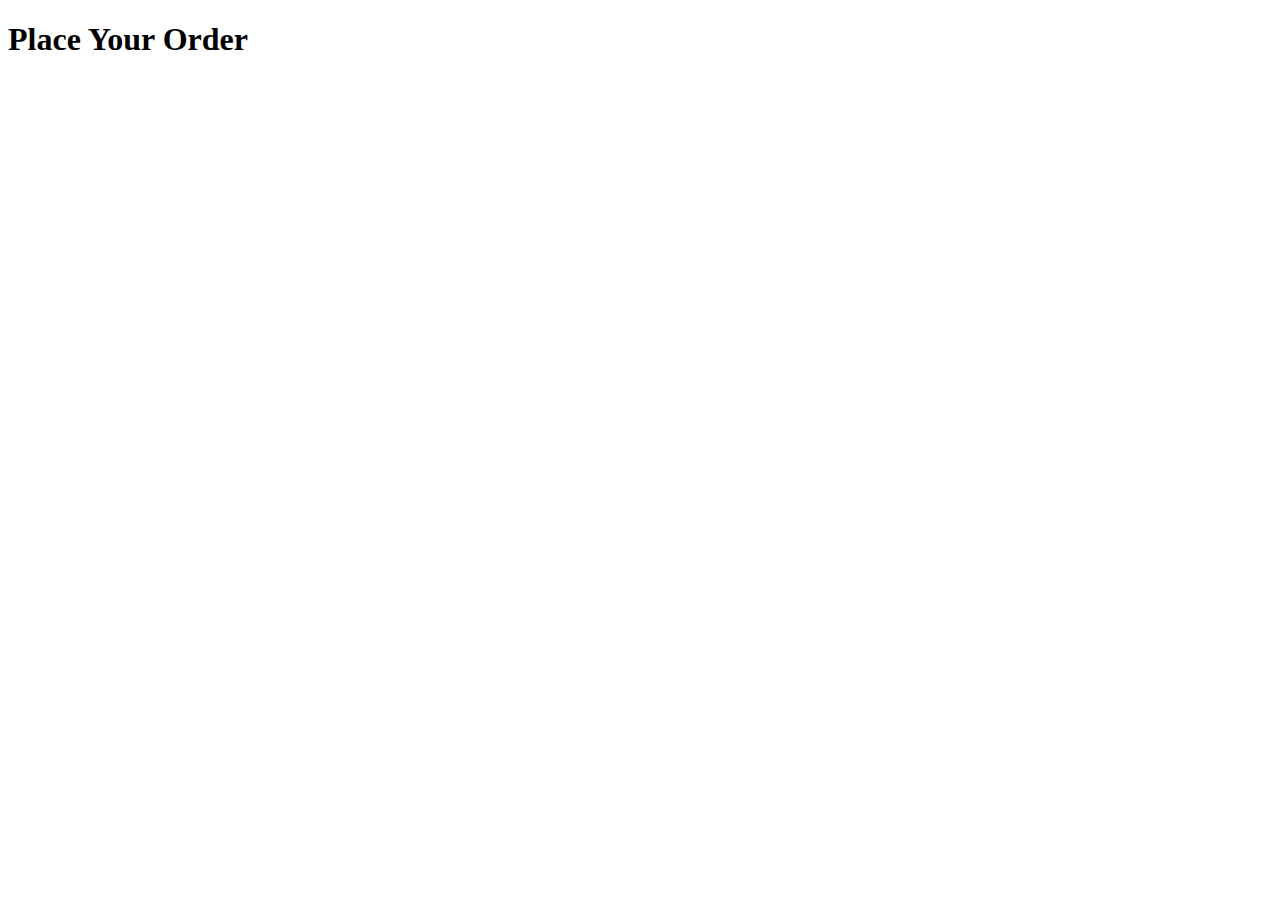
<file: buy.html>
<!DOCTYPE html>
<html lang="en">
<head>
    <meta charset="UTF-8">
    <meta name="viewport" content="width=device-width, initial-scale=1.0">
    <title>Order Page</title>
</head>
<body>
    <h1>Place Your Order</h1>
</body>
</html>
</file>
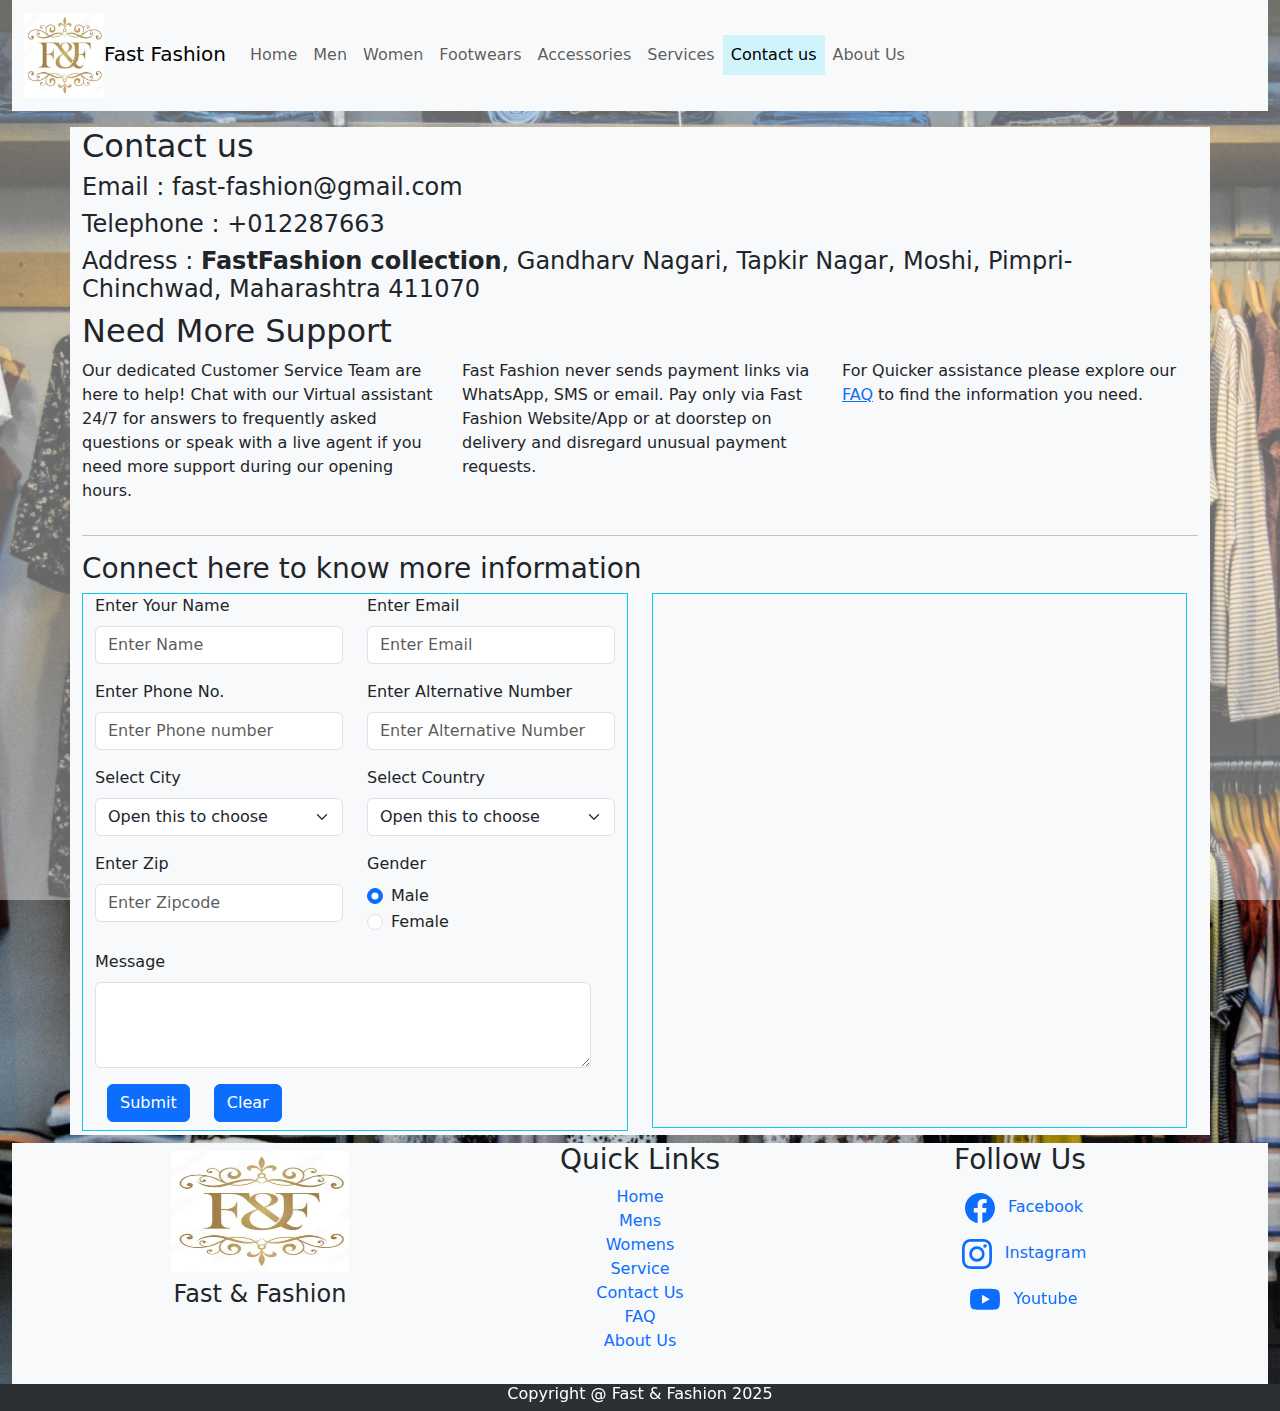
<file: contact.html>
<!DOCTYPE html>
<html lang="en">

    <head>
        <meta charset="UTF-8">
        <meta name="viewport" content="width=device-width, initial-scale=1.0">
        <title>Contact Page</title>
        <style>
        .noline{
                text-decoration: none;
            }
        .logostyle {
            width: 80px;
            height: auto;
        }
    </style>
        <link href="css/productcss.css" rel="stylesheet">
        <link href="css/bootstrap.min.css" rel="stylesheet">
    </head>

    <body>
        <div class="container-fluid">
            <div class="bg-overlay"></div>
            <!-- Header start -->
            <header class="sticky-top">
                <nav class="navbar navbar-expand-lg bg-body-tertiary">
                    <div class="container-fluid">
                        <a class="navbar-brand" href="index.html">
                            <img src="Images/f&f.jpg" alt="logo"
                                class="img-fluid logostyle logospin"><span class="change">Fast Fashion</span></a>
                        <button class="navbar-toggler" type="button"
                            data-bs-toggle="collapse"
                            data-bs-target="#navbarScroll"
                            aria-controls="navbarScroll" aria-expanded="false"
                            aria-label="Toggle navigation">
                            <span class="navbar-toggler-icon"></span>
                        </button>
                        <div class="collapse navbar-collapse" id="navbarScroll">
                            <ul
                                class="navbar-nav me-auto my-2 my-lg-0 navbar-nav-scroll"
                                style="--bs-scroll-height: 100px;">
                                <li class="nav-item">
                                    <a class="nav-link " aria-current="page"
                                        href="index.html">Home</a>
                                </li>
                                <li class="nav-item">
                                    <a class="nav-link" href="men.html">Men</a>
                                </li>
                                <li class="nav-item">
                                    <a class="nav-link"
                                        href="women.html">Women</a>
                                </li>
                                <li class="nav-item">
                                    <a class="nav-link"
                                        href="Footwear.html">Footwears</a>
                                </li>
                                <li class="nav-item">
                                    <a class="nav-link"
                                        href="accessories.html">Accessories</a>
                                </li>
                                <li class="nav-item">
                                    <a class="nav-link"
                                        href="services.html">Services</a>
                                </li>
                                <li class="nav-item">
                                    <a class="nav-link active bg-info-subtle"
                                        href="contact.html">Contact
                                        us</a>
                                </li>
                                <li class="nav-item">
                                    <a class="nav-link" href="about.html">About
                                        Us</a>
                                </li>

                            </ul>
                        </div>
                    </div>
                </nav>
            </header>
            <!-- header end -->
            <main class="mt-3">
                <section>
                    <div class="container bg-body-tertiary">
                        <div class="row">
                            <div class="col-md-12">
                                <h2>Contact us</h2>
                                <h4>Email : fast-fashion@gmail.com</h4>
                                <h4>Telephone : +012287663</h4>
                                <h4>Address : <b>FastFashion collection</b>, Gandharv Nagari, Tapkir Nagar, Moshi, Pimpri-Chinchwad, Maharashtra 411070</h4>
                            </div>
                            <div class="row">
                                <div class="col-md-12">
                                    <h2>Need More Support </h2>
                                </div>
                            </div>
                            <div class="container">
                                <div class="row">
                                    <div class="col-md-4">
                                        <p>Our dedicated Customer Service Team
                                            are here to help! Chat with our
                                            Virtual assistant 24/7 for answers
                                            to frequently asked questions or
                                            speak with a live agent if you need
                                            more support during our opening
                                            hours.</p>
                                    </div>
                                    <div class="col-md-4">
                                        <p>Fast Fashion never sends payment
                                            links via
                                            WhatsApp, SMS or email. Pay only via
                                            Fast Fashion Website/App or at
                                            doorstep
                                            on delivery and disregard unusual
                                            payment requests.</p>
                                    </div>
                                    <div class="col-md-4">
                                        <p>For Quicker assistance please explore
                                            our <a href="faq.html">FAQ</a> to find the information you
                                            need.<br> &nbsp;</p>
                                    </div>
                                </div>
                            </div>
                        </div>
                        <hr>
                        <!-- Form & location -->
                        <h3>Connect here to know more information </h3>
                        <div class="row mb-2">
                            <div class="col md-6">
                                <form id="contactform"
                                    class="border border-info"
                                    onsubmit="return validateform()">
                                    <div class="container ">
                                        <div class="row">
                                            <div class="col-md-6">
                                                <div class="mb-3">
                                                    <label for="Name"
                                                        class="form-label">Enter
                                                        Your Name</label>
                                                    <input type="text"
                                                        class="form-control"
                                                        id="Name" name="Name"
                                                        placeholder="Enter Name">
                                                    <span class="text-danger"
                                                        id="nameerror"></span>
                                                </div>
                                            </div>
                                            <div class="col-md-6">
                                                <div class="mb-3">
                                                    <label for="Email"
                                                        class="form-label">Enter
                                                        Email</label>
                                                    <input type="email"
                                                        class="form-control"
                                                        id="Email" name="Email"
                                                        placeholder="Enter Email">
                                                    <span class="text-danger"
                                                        id="emailerror"></span>
                                                </div>
                                            </div>
                                        </div>
                                        <div class="row">
                                            <div class="col-md-6">
                                                <div class="mb-3">
                                                    <label for="Phone"
                                                        class="form-label">Enter
                                                        Phone No.</label>
                                                    <input type="number"
                                                        class="form-control"
                                                        id="Phone" name="Phone"
                                                        placeholder="Enter Phone number">
                                                    <span class="text-danger"
                                                        id="mobileerror"></span>
                                                </div>
                                            </div>
                                            <div class="col-md-6">
                                                <div class="mb-3">
                                                    <label for="AlternateNumber"
                                                        class="form-label">Enter
                                                        Alternative
                                                        Number</label>
                                                    <input type="number"
                                                        class="form-control"
                                                        id="AlternateNumber"
                                                        name="AlternateNumber"
                                                        placeholder="Enter Alternative Number">
                                                    <span class="text-danger"
                                                        id="alternate_error"></span>
                                                </div>
                                            </div>
                                        </div>
                                        <div class="row">
                                            <div class="col-md-6">
                                                <div class="mb-3">
                                                    <label
                                                        for="exampleFormControlInput1"
                                                        class="form-label">Select
                                                        City</label>
                                                    <select class="form-select"
                                                        aria-label="Default select example">
                                                        <option selected>Open
                                                            this to
                                                            choose</option>
                                                        <option
                                                            value="1">Pune</option>
                                                        <option
                                                            value="2">Mumbai</option>
                                                        <option
                                                            value="3">Nashik</option>
                                                    </select>
                                                </div>
                                            </div>
                                            <div class="col-md-6">
                                                <div class="mb-3">
                                                    <label
                                                        for="exampleFormControlInput1"
                                                        class="form-label">Select
                                                        Country</label>
                                                    <select class="form-select"
                                                        aria-label="Default select example">
                                                        <option selected>Open
                                                            this to
                                                            choose</option>
                                                        <option
                                                            value="1">India</option>
                                                        <option
                                                            value="2">UK</option>
                                                        <option
                                                            value="3">USA</option>
                                                    </select>
                                                </div>
                                            </div>
                                        </div>
                                        <div class="row">
                                            <div class="col-md-6">
                                                <div class="mb-3">
                                                    <label for="Zipcode"
                                                        class="form-label">Enter
                                                        Zip</label>
                                                    <input type="number"
                                                        class="form-control"
                                                        id="Zipcode"
                                                        name="Zipcode"
                                                        placeholder="Enter Zipcode">
                                                    <span class="text-danger"
                                                        id="zipcode_error"></span>
                                                </div>
                                            </div>
                                            <div class="col-md-6">
                                                <div class="mb-3">
                                                    <label
                                                        for="exampleFormControlInput1"
                                                        class="form-label">Gender</label>
                                                    <div class="form-check">
                                                        <input
                                                            class="form-check-input"
                                                            type="radio"
                                                            name="radioDefault"
                                                            id="radioDefault1"
                                                            checked>
                                                        <label
                                                            class="form-check-label"
                                                            for="radioDefault1">
                                                            Male
                                                        </label>
                                                    </div>
                                                    <div class="form-check">
                                                        <input
                                                            class="form-check-input"
                                                            type="radio"
                                                            name="radioDefault"
                                                            id="radioDefault2">
                                                        <label
                                                            class="form-check-label"
                                                            for="radioDefault2">
                                                            Female
                                                        </label>
                                                    </div>
                                                </div>
                                            </div>
                                            <div class="row">
                                                <div class="col-md-12">
                                                    <div class="mb-3">
                                                        <label
                                                            class="form-label">Message</label>
                                                        <textarea
                                                            class="form-control"
                                                            id="Message"
                                                            name="Message"
                                                            rows="3"></textarea>
                                                        <span
                                                            class="text-danger"
                                                            id="msgerror"></span>
                                                    </div>
                                                </div>
                                            </div>
                                        </div>
                                        <div class="container">
                                            <button type="submit" class="btn btn-primary w-40 text-lg-center mb-2">Submit</button><button type="reset" class="btn btn-primary w-40 text-lg-center mb-2 ms-4">Clear</button>
                                        </div>
                                    </div>
                                </form>
                            </div>
                            <div class="col-md-6">
                                <iframe class="border border-info"
                                    src="https://www.google.com/maps/embed?pb=!1m18!1m12!1m3!1d30242.485870890658!2d73.82841195996457!3d18.65004706686604!2m3!1f0!2f0!3f0!3m2!1i1024!2i768!4f13.1!3m3!1m2!1s0x3bc2c7c48ab7f353%3A0x1f7bf819cab2fc37!2sBrandhouse%20collection!5e0!3m2!1sen!2sin!4v1752077760914!5m2!1sen!2sin"
                                    width="535" height="535" style="border:0;"
                                    allowfullscreen loading="lazy"
                                    referrerpolicy="no-referrer-when-downgrade"></iframe>
                            </div>
                        </div>
                    </div>
                </section>
            </main>
            <!-- footer start -->
            <footer class="bg-body-tertiary position-relative mt-2">
                <div class="container">
                    <div class="row ">
                        <div class="col-md-4 text-center">
                            <a href="index.html">
                                <img src="Images/f&f.jpg"
                                    class="img-fluid h-50 w-50 m-2"
                                    alt="logo here">
                            </a>
                            <h4>Fast & Fashion</h4>
                        </div>
                        <div class="col-md-4 text-center">
                            <h3>Quick Links</h3>
                            <a href="index.html" class=" noline">Home</a><br>
                            <a href="men.html" class=" noline">Mens</a><br>
                            <a href="women.html" class=" noline">Womens</a><br>
                            <a href="services.html"
                                class=" noline">Service</a><br>
                            <a href="contact.html" class=" noline">Contact
                                Us</a><br>
                            <a href="faq.html" class=" noline">FAQ</a><br>
                            <a href="about.html" class=" noline">About
                                Us</a><br>
                        </div>
                        <div class="col-md-4 text-center">
                            <h3>Follow Us</h3>
                            <a href="https://www.facebook.com/" target="_blank"
                                class="noline ">
                                <i class="bi bi-facebook "></i>
                                <svg xmlns="http://www.w3.org/2000/svg"
                                    width="30" height="30" fill="currentColor"
                                    class="bi bi-facebook m-2"
                                    viewBox="0 0 16 16">
                                    <path
                                        d="M16 8.049c0-4.446-3.582-8.05-8-8.05C3.58 0-.002 3.603-.002 8.05c0 4.017 2.926 7.347 6.75 7.951v-5.625h-2.03V8.05H6.75V6.275c0-2.017 1.195-3.131 3.022-3.131.876 0 1.791.157 1.791.157v1.98h-1.009c-.993 0-1.303.621-1.303 1.258v1.51h2.218l-.354 2.326H9.25V16c3.824-.604 6.75-3.934 6.75-7.951" />
                                </svg>
                                Facebook
                            </a>
                            <br>
                            <a href="https://www.instagram.com/" target="_blank"
                                class="noline ">
                                <i class="bi bi-instagram "></i>
                                <svg xmlns="http://www.w3.org/2000/svg"
                                    width="30" height="30" fill="currentColor"
                                    class="bi bi-instagram m-2"
                                    viewBox="0 0 16 16">
                                    <path
                                        d="M8 0C5.829 0 5.556.01 4.703.048 3.85.088 3.269.222 2.76.42a3.9 3.9 0 0 0-1.417.923A3.9 3.9 0 0 0 .42 2.76C.222 3.268.087 3.85.048 4.7.01 5.555 0 5.827 0 8.001c0 2.172.01 2.444.048 3.297.04.852.174 1.433.372 1.942.205.526.478.972.923 1.417.444.445.89.719 1.416.923.51.198 1.09.333 1.942.372C5.555 15.99 5.827 16 8 16s2.444-.01 3.298-.048c.851-.04 1.434-.174 1.943-.372a3.9 3.9 0 0 0 1.416-.923c.445-.445.718-.891.923-1.417.197-.509.332-1.09.372-1.942C15.99 10.445 16 10.173 16 8s-.01-2.445-.048-3.299c-.04-.851-.175-1.433-.372-1.941a3.9 3.9 0 0 0-.923-1.417A3.9 3.9 0 0 0 13.24.42c-.51-.198-1.092-.333-1.943-.372C10.443.01 10.172 0 7.998 0zm-.717 1.442h.718c2.136 0 2.389.007 3.232.046.78.035 1.204.166 1.486.275.373.145.64.319.92.599s.453.546.598.92c.11.281.24.705.275 1.485.039.843.047 1.096.047 3.231s-.008 2.389-.047 3.232c-.035.78-.166 1.203-.275 1.485a2.5 2.5 0 0 1-.599.919c-.28.28-.546.453-.92.598-.28.11-.704.24-1.485.276-.843.038-1.096.047-3.232.047s-2.39-.009-3.233-.047c-.78-.036-1.203-.166-1.485-.276a2.5 2.5 0 0 1-.92-.598 2.5 2.5 0 0 1-.6-.92c-.109-.281-.24-.705-.275-1.485-.038-.843-.046-1.096-.046-3.233s.008-2.388.046-3.231c.036-.78.166-1.204.276-1.486.145-.373.319-.64.599-.92s.546-.453.92-.598c.282-.11.705-.24 1.485-.276.738-.034 1.024-.044 2.515-.045zm4.988 1.328a.96.96 0 1 0 0 1.92.96.96 0 0 0 0-1.92m-4.27 1.122a4.109 4.109 0 1 0 0 8.217 4.109 4.109 0 0 0 0-8.217m0 1.441a2.667 2.667 0 1 1 0 5.334 2.667 2.667 0 0 1 0-5.334" />
                                </svg>
                                Instagram
                            </a>
                            <br>
                            <a href="https://www.youtube.com/" target="_blank"
                                class="noline">
                                <i class="bi bi-youtube "></i>
                                <svg xmlns="http://www.w3.org/2000/svg"
                                    width="30" height="30" fill="currentColor"
                                    class="bi bi-youtube m-2"
                                    viewBox="0 0 16 16">
                                    <path
                                        d="M8.051 1.999h.089c.822.003 4.987.033 6.11.335a2.01 2.01 0 0 1 1.415 1.42c.101.38.172.883.22 1.402l.01.104.022.26.008.104c.065.914.073 1.77.074 1.957v.075c-.001.194-.01 1.108-.082 2.06l-.008.105-.009.104c-.05.572-.124 1.14-.235 1.558a2.01 2.01 0 0 1-1.415 1.42c-1.16.312-5.569.334-6.18.335h-.142c-.309 0-1.587-.006-2.927-.052l-.17-.006-.087-.004-.171-.007-.171-.007c-1.11-.049-2.167-.128-2.654-.26a2.01 2.01 0 0 1-1.415-1.419c-.111-.417-.185-.986-.235-1.558L.09 9.82l-.008-.104A31 31 0 0 1 0 7.68v-.123c.002-.215.01-.958.064-1.778l.007-.103.003-.052.008-.104.022-.26.01-.104c.048-.519.119-1.023.22-1.402a2.01 2.01 0 0 1 1.415-1.42c.487-.13 1.544-.21 2.654-.26l.17-.007.172-.006.086-.003.171-.007A100 100 0 0 1 7.858 2zM6.4 5.209v4.818l4.157-2.408z" />
                                </svg>
                                Youtube
                            </a>
                        </div>
                    </div>
                </div>
                <div class="row bg-body-tertiary text-white"
                    data-bs-theme="dark">
                    <div class="col-md-12 text-center">
                        <h6>Copyright @ Fast & Fashion 2025</h6>
                    </div>
                </div>
            </footer>
        </div>
        <!-- footer end -->
        <script src="js/bootstrap.bundle.min.js"></script>
        <script>
            function validateform()
            {
                // Get Form Values
                const name = document.getElementById("Name").value.trim();
                const email = document.getElementById("Email").value.trim();
                const mobile = document.getElementById("Phone").value.trim();
                const message = document.getElementById("Message").value.trim();
                const zipcode = document.getElementById("Zipcode").value.trim();
                const alternatenumber = document.getElementById("AlternateNumber").value.trim();

                // Error span 
                const nameError = document.getElementById("nameerror");
                const emailError = document.getElementById("emailerror");
                const mobileError = document.getElementById("mobileerror");
                const messageError = document.getElementById("msgerror");
                const zipcodeError = document.getElementById("zipcode_error");
                const alternate_Error = document.getElementById("alternate_error");
                
                // Clear previous error message
                nameError.textContent = "";
                emailError.textContent = "";
                mobileError.textContent = "";
                messageError.textContent = "";
                zipcodeError.textContent = "";
                alternate_Error.textContent = "";

                let isValid = true;

                // Validate Fields
                if (name===""){
                    nameError.textContent = "Please Enter Your Name";
                    isValid=false;
                }else if(name.length<=3)
                {
                    nameError.textContent = "Name must be atleast 3 character";
                    isValid=false;
                }
                if(email==="")
                {
                    emailError.textContent = "Please Enter Your Email";
                    isValid=false;
                }else if(!/^\S+@\S+\.\S+$/.test(email))
                {
                    emailError.textContent = "Email must have @ or . symbols";
                    isValid=false;
                }
                if(mobile==="")
                {
                    mobileError.textContent = "Please Enter Your Mobile Number";
                    isValid=false;
                }else if(!/^\d{10}$/.test(mobile))
                {
                    mobileError.textContent = "Please Enter a Valid 10-digit number";
                    isValid=false;
                }
                if(alternatenumber==="")
                {
                    alternate_Error.textContent = "Please Enter Your Mobile Number";
                    isValid=false;
                }else if(!/^\d{10}$/.test(mobile))
                {
                    alternate_Error.textContent = "Please Enter a Valid 10-digit number";
                    isValid=false;
                }
                if(message==="")
                {
                    messageError.textContent = "Please Enter your message";
                    isValid=false;
                }
                if(zipcode==="")
                {
                    zipcodeError.textContent = "Please Enter Your Zipcode";
                    isValid=false;
                }else if(!/^[1-9][0-9]{5}$/.test(zipcode))
                {
                    zipcodeError.textContent = "Please Enter a Valid Zipcode, Which is 6 digit and Starting Not from 0";
                    isValid=false;
                }
                if(isValid){
                    alert("Form Submitted Successfully!");
                }
                return isValid; // prevent form submission if invalid
            }
        </script>
    </body>

</html>
</file>
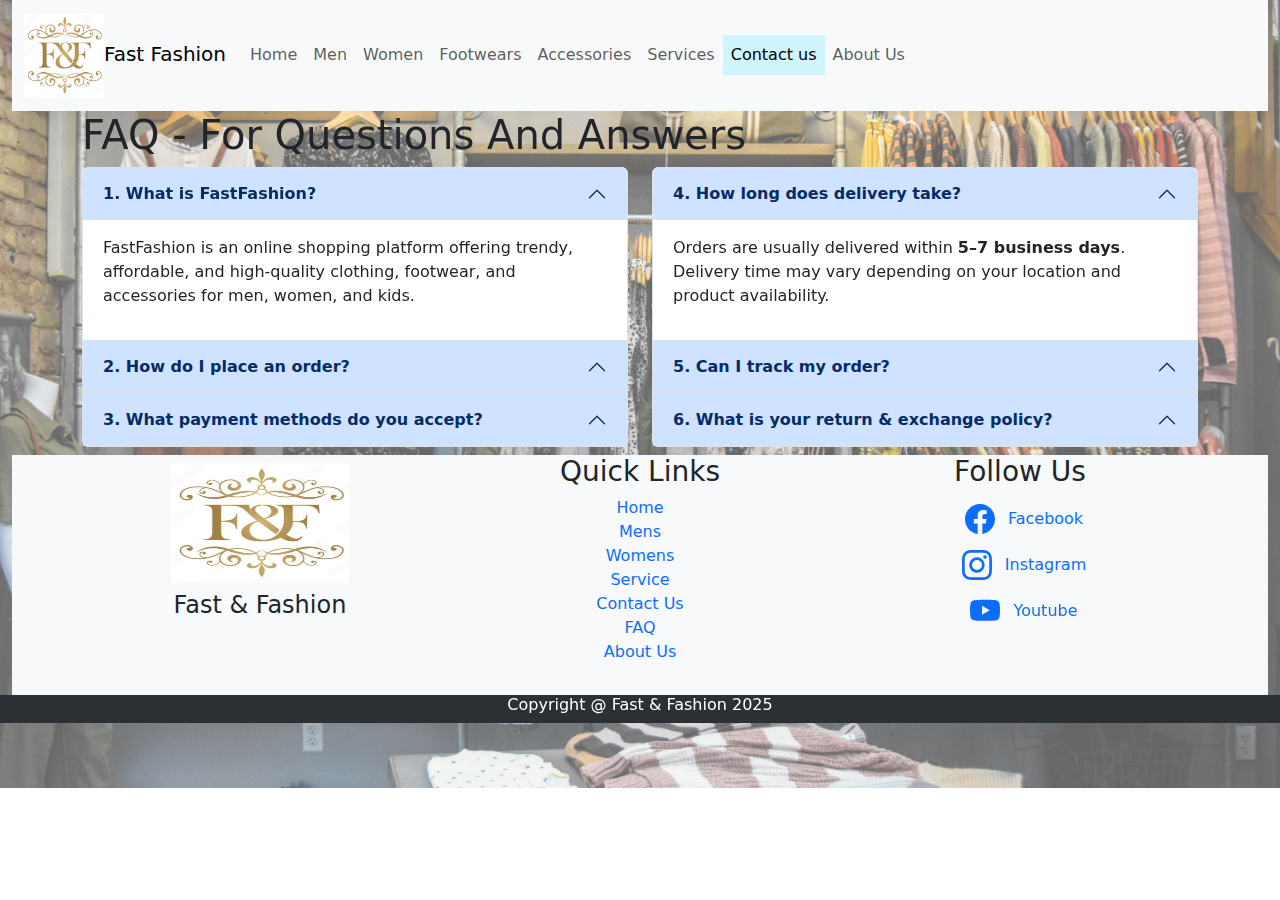
<file: faq.html>
<!DOCTYPE html>
<html lang="en">

    <head>
        <meta charset="UTF-8">
        <meta name="viewport" content="width=device-width, initial-scale=1.0">
        <title>FAQ Page</title>
        <style>
            .card{
                width: 18rem;
                height: 420px;
                display: flex;
                flex-direction: column;
            }
            .cardsize{
                min-height: 150px;
                object-fit: contain;
                height: 220px;
            }
            .noline{
                text-decoration: none;
            }
            .slide-h{
                height: 450px;
            }
            .transperent{
                background-color: #00000033;
            }
            .logostyle{
                width: 80px;
                height: auto;
            }
        </style>
        <link href="css/productcss.css" rel="stylesheet">
        <link href="css/bootstrap.min.css" rel="stylesheet">
    </head>

    <body>
        <div class="container-fluid">
            <div class="bg-overlay"></div>
            <!-- Header start -->
            <header class="sticky-top">
                <nav class="navbar navbar-expand-lg bg-body-tertiary">
                    <div class="container-fluid">
                        <a class="navbar-brand" href="index.html">
                            <img src="Images/f&f.jpg" alt="logo"
                                class="img-fluid logostyle logospin"><span class="change">Fast Fashion</span></a>
                        <button class="navbar-toggler" type="button"
                            data-bs-toggle="collapse"
                            data-bs-target="#navbarScroll"
                            aria-controls="navbarScroll"
                            aria-expanded="false"
                            aria-label="Toggle navigation">
                            <span class="navbar-toggler-icon"></span>
                        </button>
                        <div class="collapse navbar-collapse"
                            id="navbarScroll">
                            <ul
                                class="navbar-nav me-auto my-2 my-lg-0 navbar-nav-scroll"
                                style="--bs-scroll-height: 100px;">
                                <li class="nav-item">
                                    <a class="nav-link"
                                        aria-current="page"
                                        href="index.html">Home</a>
                                </li>
                                <li class="nav-item">
                                    <a class="nav-link " href="men.html">Men</a>
                                </li>
                                <li class="nav-item">
                                    <a class="nav-link"
                                        href="women.html">Women</a>
                                </li>
                                <li class="nav-item">
                                    <a class="nav-link"
                                        href="Footwear.html">Footwears</a>
                                </li>
                                <li class="nav-item">
                                    <a class="nav-link"
                                        href="accessories.html">Accessories</a>
                                </li>
                                <li class="nav-item">
                                    <a class="nav-link"
                                        href="services.html">Services</a>
                                </li>
                                <li class="nav-item">
                                    <a class="nav-link active bg-info-subtle"
                                        href="contact.html">Contact
                                        us</a>
                                </li>
                                <li class="nav-item">
                                    <a class="nav-link" href="about.html">About
                                        Us</a>
                                </li>

                            </ul>
                        </div>
                    </div>
                </nav>
            </header>
            <!-- Header End -->
            <!-- Content start-->
            <main>
                <div class="container">
                    <h1>FAQ  - For Questions And Answers</h1>
                    <div class="row">
                        <div class="col-md-6">
                            <div class="accordion" id="accordionExample">
                                <div class="accordion-item">
                                    <h2 class="accordion-header">
                                        <button class="accordion-button"
                                            type="button"
                                            data-bs-toggle="collapse"
                                            data-bs-target="#collapseOne"
                                            aria-expanded="true"
                                            aria-controls="collapseOne">
                                            <b>1. What is FastFashion?</b>
                                        </button>
                                    </h2>
                                    <div id="collapseOne"
                                        class="accordion-collapse collapse show"
                                        data-bs-parent="#accordionExample">
                                        <div class="accordion-body">
                                            <p>
                                                FastFashion is an online shopping platform offering trendy, affordable, and high-quality clothing, footwear, and accessories for men, women, and kids.
                                            </p>
                                        </div>
                                    </div>
                                </div>
                                <div class="accordion-item">
                                    <h2 class="accordion-header">
                                        <button class="accordion-button"
                                            type="button"
                                            data-bs-toggle="collapse"
                                            data-bs-target="#collapsetwo"
                                            aria-expanded="true"
                                            aria-controls="collapsetwo">
                                            <b>2. How do I place an order?</b>
                                        </button>
                                    </h2>
                                    <div id="collapsetwo"
                                        class="accordion-collapse collapse"
                                        data-bs-parent="#accordionExample">
                                        <div class="accordion-body">
                                            <p>
                                               Browse through our collections, add your favorite items to the cart, and proceed to checkout. Once you complete the payment, you’ll receive a confirmation email with your order details.
                                            </p>
                                        </div>
                                    </div>
                                </div>
                                <div class="accordion-item">
                                    <h2 class="accordion-header">
                                        <button class="accordion-button"
                                            type="button"
                                            data-bs-toggle="collapse"
                                            data-bs-target="#collapse3"
                                            aria-expanded="true"
                                            aria-controls="collapse3">
                                            <b>3. What payment methods do you accept?</b>
                                        </button>
                                    </h2>
                                    <div id="collapse3"
                                        class="accordion-collapse collapse"
                                        data-bs-parent="#accordionExample">
                                        <div class="accordion-body">
                                            <p>We accept all major payment options, including:</p>
                                            <p><b>1. </b>Credit/Debit Cards</p>
                                            <p><b>2. </b>UPI & Net Banking</p>
                                            <p><b>3. </b>Wallets & Pay Later options</p>
                                            <p><b>4. </b>Cash on Delivery (COD) (if available in your area)</p>
                                        </div>
                                    </div>
                                </div>
                            </div>
                        </div>
                        <!-- 2nd column------------------------------------------------------------------------------ -->
                        <div class="col-md-6">
                            <div class="accordion" id="accordionExample2">
                                <div class="accordion-item">
                                    <h2 class="accordion-header">
                                        <button class="accordion-button"
                                            type="button"
                                            data-bs-toggle="collapse"
                                            data-bs-target="#collapse11"
                                            aria-expanded="true"
                                            aria-controls="collapse11">
                                            <b>4. How long does delivery take?</b>
                                        </button>
                                    </h2>
                                    <div id="collapse11"
                                        class="accordion-collapse collapse show"
                                        data-bs-parent="#accordionExample2">
                                        <div class="accordion-body">
                                            <p>
                                                Orders are usually delivered within <b>5–7 business days</b>. Delivery time may vary depending on your location and product availability.
                                            </p>
                                        </div>
                                    </div>
                                </div>
                                <div class="accordion-item">
                                    <h2 class="accordion-header">
                                        <button class="accordion-button"
                                            type="button"
                                            data-bs-toggle="collapse"
                                            data-bs-target="#collapse22"
                                            aria-expanded="true"
                                            aria-controls="collapse22">
                                            <b>5. Can I track my order?</b>
                                        </button>
                                    </h2>
                                    <div id="collapse22"
                                        class="accordion-collapse collapse"
                                        data-bs-parent="#accordionExample2">
                                        <div class="accordion-body">
                                            <p>
                                                Yes! Once your order is shipped, you will receive a tracking ID via email/SMS. You can use it to track your package in real-time.
                                            </p>
                                        </div>
                                    </div>
                                </div>
                                <div class="accordion-item">
                                    <h2 class="accordion-header">
                                        <button class="accordion-button"
                                            type="button"
                                            data-bs-toggle="collapse"
                                            data-bs-target="#collapse33"
                                            aria-expanded="true"
                                            aria-controls="collapse33">
                                            <b>6. What is your return & exchange policy?</b>
                                        </button>
                                    </h2>
                                    <div id="collapse33"
                                        class="accordion-collapse collapse"
                                        data-bs-parent="#accordionExample2">
                                        <div class="accordion-body">
                                            <p>
                                               We offer <b>easy 7-day returns and exchanges</b> on most products. Items must be unused, with original tags and packaging. Please check our <b>Return Policy</b> page for more details.
                                            </p>
                                        </div>
                                    </div>
                                </div>
                            </div>
                        </div>
                    </div>
                </div>
            </main>
            <!-- Content end -->
            <!-- Footer Start -->
            <footer class="bg-body-tertiary position-relative mt-2">
                <div class="container">
                    <div class="row ">
                        <div class="col-md-4 text-center">
                            <a href="index.html">
                                <img src="Images/f&f.jpg"
                                    class="img-fluid h-50 w-50 m-2"
                                    alt="logo here">
                            </a>
                            <h4>Fast & Fashion</h4>
                        </div>
                        <div class="col-md-4 text-center">
                            <h3>Quick Links</h3>
                            <a href="index.html" class=" noline">Home</a><br>
                            <a href="men.html" class=" noline">Mens</a><br>
                            <a href="women.html" class=" noline">Womens</a><br>
                            <a href="services.html"
                                class=" noline">Service</a><br>
                            <a href="contact.html" class=" noline">Contact
                                Us</a><br>
                            <a href="faq.html" class=" noline">FAQ</a><br>
                            <a href="about.html" class=" noline">About
                                Us</a><br>
                        </div>
                        <div class="col-md-4 text-center">
                            <h3>Follow Us</h3>
                            <a href="https://www.facebook.com/" target="_blank"
                                class="noline ">
                                <i class="bi bi-facebook "></i>
                                <svg xmlns="http://www.w3.org/2000/svg"
                                    width="30"
                                    height="30" fill="currentColor"
                                    class="bi bi-facebook m-2"
                                    viewBox="0 0 16 16">
                                    <path
                                        d="M16 8.049c0-4.446-3.582-8.05-8-8.05C3.58 0-.002 3.603-.002 8.05c0 4.017 2.926 7.347 6.75 7.951v-5.625h-2.03V8.05H6.75V6.275c0-2.017 1.195-3.131 3.022-3.131.876 0 1.791.157 1.791.157v1.98h-1.009c-.993 0-1.303.621-1.303 1.258v1.51h2.218l-.354 2.326H9.25V16c3.824-.604 6.75-3.934 6.75-7.951" />
                                </svg>
                                Facebook
                            </a>
                            <br>
                            <a href="https://www.instagram.com/" target="_blank"
                                class="noline ">
                                <i class="bi bi-instagram "></i>
                                <svg xmlns="http://www.w3.org/2000/svg"
                                    width="30"
                                    height="30" fill="currentColor"
                                    class="bi bi-instagram m-2"
                                    viewBox="0 0 16 16">
                                    <path
                                        d="M8 0C5.829 0 5.556.01 4.703.048 3.85.088 3.269.222 2.76.42a3.9 3.9 0 0 0-1.417.923A3.9 3.9 0 0 0 .42 2.76C.222 3.268.087 3.85.048 4.7.01 5.555 0 5.827 0 8.001c0 2.172.01 2.444.048 3.297.04.852.174 1.433.372 1.942.205.526.478.972.923 1.417.444.445.89.719 1.416.923.51.198 1.09.333 1.942.372C5.555 15.99 5.827 16 8 16s2.444-.01 3.298-.048c.851-.04 1.434-.174 1.943-.372a3.9 3.9 0 0 0 1.416-.923c.445-.445.718-.891.923-1.417.197-.509.332-1.09.372-1.942C15.99 10.445 16 10.173 16 8s-.01-2.445-.048-3.299c-.04-.851-.175-1.433-.372-1.941a3.9 3.9 0 0 0-.923-1.417A3.9 3.9 0 0 0 13.24.42c-.51-.198-1.092-.333-1.943-.372C10.443.01 10.172 0 7.998 0zm-.717 1.442h.718c2.136 0 2.389.007 3.232.046.78.035 1.204.166 1.486.275.373.145.64.319.92.599s.453.546.598.92c.11.281.24.705.275 1.485.039.843.047 1.096.047 3.231s-.008 2.389-.047 3.232c-.035.78-.166 1.203-.275 1.485a2.5 2.5 0 0 1-.599.919c-.28.28-.546.453-.92.598-.28.11-.704.24-1.485.276-.843.038-1.096.047-3.232.047s-2.39-.009-3.233-.047c-.78-.036-1.203-.166-1.485-.276a2.5 2.5 0 0 1-.92-.598 2.5 2.5 0 0 1-.6-.92c-.109-.281-.24-.705-.275-1.485-.038-.843-.046-1.096-.046-3.233s.008-2.388.046-3.231c.036-.78.166-1.204.276-1.486.145-.373.319-.64.599-.92s.546-.453.92-.598c.282-.11.705-.24 1.485-.276.738-.034 1.024-.044 2.515-.045zm4.988 1.328a.96.96 0 1 0 0 1.92.96.96 0 0 0 0-1.92m-4.27 1.122a4.109 4.109 0 1 0 0 8.217 4.109 4.109 0 0 0 0-8.217m0 1.441a2.667 2.667 0 1 1 0 5.334 2.667 2.667 0 0 1 0-5.334" />
                                </svg>
                                Instagram
                            </a>
                            <br>
                            <a href="https://www.youtube.com/" target="_blank"
                                class="noline">
                                <i class="bi bi-youtube "></i>
                                <svg xmlns="http://www.w3.org/2000/svg"
                                    width="30"
                                    height="30" fill="currentColor"
                                    class="bi bi-youtube m-2"
                                    viewBox="0 0 16 16">
                                    <path
                                        d="M8.051 1.999h.089c.822.003 4.987.033 6.11.335a2.01 2.01 0 0 1 1.415 1.42c.101.38.172.883.22 1.402l.01.104.022.26.008.104c.065.914.073 1.77.074 1.957v.075c-.001.194-.01 1.108-.082 2.06l-.008.105-.009.104c-.05.572-.124 1.14-.235 1.558a2.01 2.01 0 0 1-1.415 1.42c-1.16.312-5.569.334-6.18.335h-.142c-.309 0-1.587-.006-2.927-.052l-.17-.006-.087-.004-.171-.007-.171-.007c-1.11-.049-2.167-.128-2.654-.26a2.01 2.01 0 0 1-1.415-1.419c-.111-.417-.185-.986-.235-1.558L.09 9.82l-.008-.104A31 31 0 0 1 0 7.68v-.123c.002-.215.01-.958.064-1.778l.007-.103.003-.052.008-.104.022-.26.01-.104c.048-.519.119-1.023.22-1.402a2.01 2.01 0 0 1 1.415-1.42c.487-.13 1.544-.21 2.654-.26l.17-.007.172-.006.086-.003.171-.007A100 100 0 0 1 7.858 2zM6.4 5.209v4.818l4.157-2.408z" />
                                </svg>
                                Youtube
                            </a>
                        </div>
                    </div>
                </div>
                <div class="row bg-body-tertiary text-white"
                    data-bs-theme="dark">
                    <div class="col-md-12 text-center">
                        <h6>Copyright @ Fast & Fashion 2025</h6>
                    </div>
                </div>
            </footer>
        </div>
        <!-- Footer End -->
        <script src="js/bootstrap.bundle.min.js"></script>
        <script src="js/productjs.js"></script>

    </body>

</html>
</file>
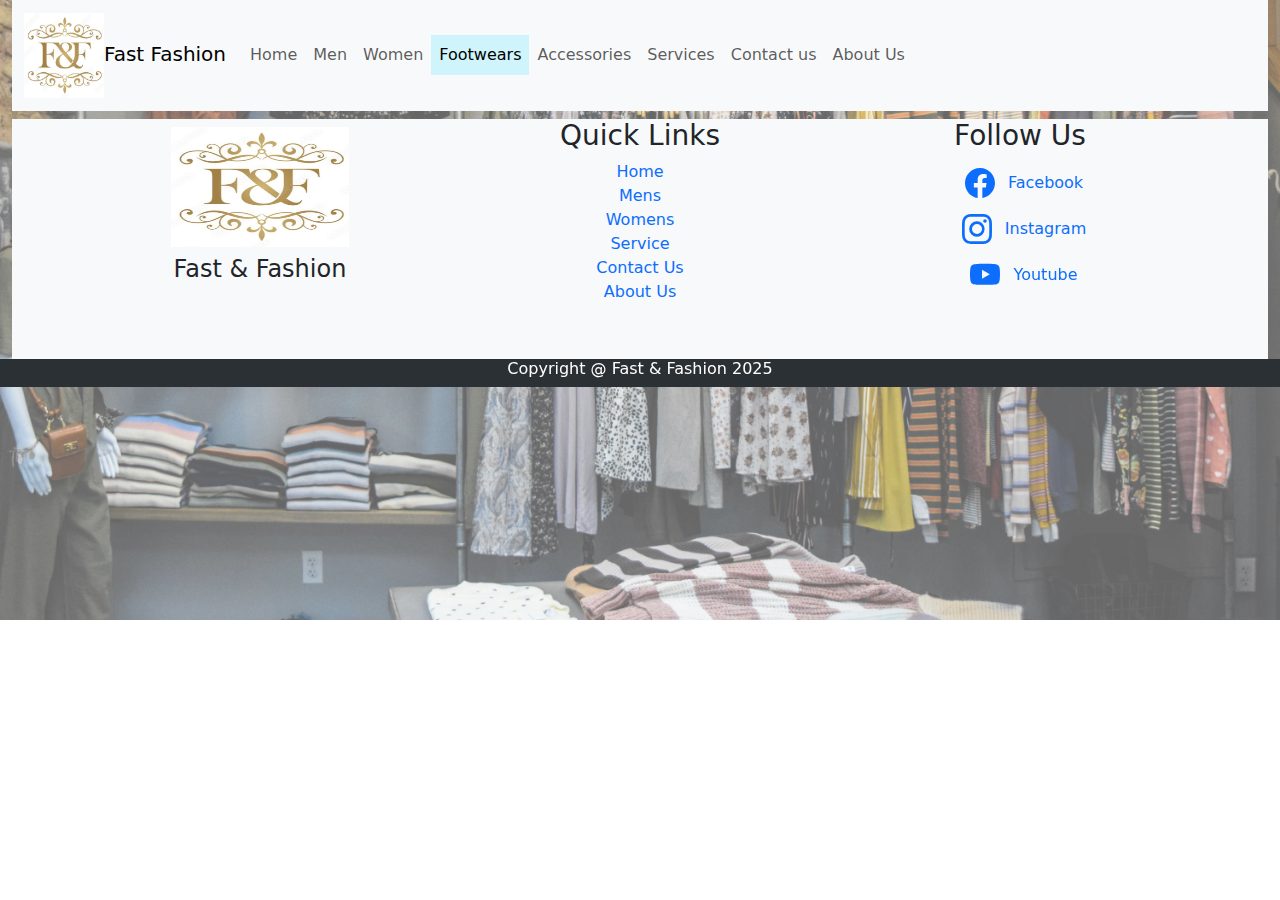
<file: Footwear.html>
<!DOCTYPE html>
<html lang="en">

    <head>
        <meta charset="UTF-8">
        <meta name="viewport" content="width=device-width, initial-scale=1.0">
        <title>Home Page</title>
        <style>
            .card{
                width: 18rem;
                height: 420px;
                display: flex;
                flex-direction: column;
            }
            .cardsize{
                min-height: 150px;
                object-fit: contain;
                height: 220px;
            }
            .noline{
                text-decoration: none;
            }
            .slide-h{
                height: 450px;
            }
            .transperent{
                background-color: #00000033;
            }
            .logostyle{
                width: 80px;
                height: auto;
            }
        </style>
        <link href="css/productcss.css" rel="stylesheet">
        <link href="css/bootstrap.min.css" rel="stylesheet">
    </head>

    <body>
        <div class="container-fluid">
            <div class="bg-overlay"></div>
            <!-- Header start -->
            <header class="sticky-top">
                <nav class="navbar navbar-expand-lg bg-body-tertiary">
                    <div class="container-fluid">
                        <a class="navbar-brand" href="index.html">
                            <img src="Images/f&f.jpg" alt="logo"
                                class="img-fluid logostyle">Fast Fashion</a>
                        <button class="navbar-toggler" type="button"
                            data-bs-toggle="collapse"
                            data-bs-target="#navbarScroll"
                            aria-controls="navbarScroll"
                            aria-expanded="false"
                            aria-label="Toggle navigation">
                            <span class="navbar-toggler-icon"></span>
                        </button>
                        <div class="collapse navbar-collapse"
                            id="navbarScroll">
                            <ul
                                class="navbar-nav me-auto my-2 my-lg-0 navbar-nav-scroll"
                                style="--bs-scroll-height: 100px;">
                                <li class="nav-item">
                                    <a class="nav-link"
                                        aria-current="page"
                                        href="index.html">Home</a>
                                </li>
                                <li class="nav-item">
                                    <a class="nav-link " href="men.html">Men</a>
                                </li>
                                <li class="nav-item">
                                    <a class="nav-link"
                                        href="women.html">Women</a>
                                </li>
                                <li class="nav-item">
                                    <a class="nav-link active bg-info-subtle"
                                        href="Footwear.html">Footwears</a>
                                </li>
                                <li class="nav-item">
                                    <a class="nav-link"
                                        href="accessories.html">Accessories</a>
                                </li>
                                <li class="nav-item">
                                    <a class="nav-link"
                                        href="services.html">Services</a>
                                </li>
                                <li class="nav-item">
                                    <a class="nav-link"
                                        href="contact.html">Contact
                                        us</a>
                                </li>
                                <li class="nav-item">
                                    <a class="nav-link" href="about.html">About
                                        Us</a>
                                </li>

                            </ul>
                        </div>
                    </div>
                </nav>
            </header>
            <!-- Header End -->
            <!-- Content start-->
            <main>
            </main>
            <!-- Content end -->
            <!-- Footer Start -->
            <footer class="bg-body-tertiary position-relative mt-2">
                <div class="container">
                    <div class="row ">
                        <div class="col-md-4 text-center">
                            <a href="index.html">
                                <img src="Images/f&f.jpg"
                                    class="img-fluid h-50 w-50 m-2"
                                    alt="logo here">
                            </a>
                            <h4>Fast & Fashion</h4>
                        </div>
                        <div class="col-md-4 text-center">
                            <h3>Quick Links</h3>
                            <a href="index.html" class=" noline">Home</a><br>
                            <a href="men.html" class=" noline">Mens</a><br>
                            <a href="women.html" class=" noline">Womens</a><br>
                            <a href="services.html"
                                class=" noline">Service</a><br>
                            <a href="contact.html" class=" noline">Contact
                                Us</a><br>
                            <a href="about.html" class=" noline">About
                                Us</a><br>
                        </div>
                        <div class="col-md-4 text-center">
                            <h3>Follow Us</h3>
                            <a href="https://www.facebook.com/" target="_blank"
                                class="noline ">
                                <i class="bi bi-facebook "></i>
                                <svg xmlns="http://www.w3.org/2000/svg"
                                    width="30"
                                    height="30" fill="currentColor"
                                    class="bi bi-facebook m-2"
                                    viewBox="0 0 16 16">
                                    <path
                                        d="M16 8.049c0-4.446-3.582-8.05-8-8.05C3.58 0-.002 3.603-.002 8.05c0 4.017 2.926 7.347 6.75 7.951v-5.625h-2.03V8.05H6.75V6.275c0-2.017 1.195-3.131 3.022-3.131.876 0 1.791.157 1.791.157v1.98h-1.009c-.993 0-1.303.621-1.303 1.258v1.51h2.218l-.354 2.326H9.25V16c3.824-.604 6.75-3.934 6.75-7.951" />
                                </svg>
                                Facebook
                            </a>
                            <br>
                            <a href="https://www.instagram.com/" target="_blank"
                                class="noline ">
                                <i class="bi bi-instagram "></i>
                                <svg xmlns="http://www.w3.org/2000/svg"
                                    width="30"
                                    height="30" fill="currentColor"
                                    class="bi bi-instagram m-2"
                                    viewBox="0 0 16 16">
                                    <path
                                        d="M8 0C5.829 0 5.556.01 4.703.048 3.85.088 3.269.222 2.76.42a3.9 3.9 0 0 0-1.417.923A3.9 3.9 0 0 0 .42 2.76C.222 3.268.087 3.85.048 4.7.01 5.555 0 5.827 0 8.001c0 2.172.01 2.444.048 3.297.04.852.174 1.433.372 1.942.205.526.478.972.923 1.417.444.445.89.719 1.416.923.51.198 1.09.333 1.942.372C5.555 15.99 5.827 16 8 16s2.444-.01 3.298-.048c.851-.04 1.434-.174 1.943-.372a3.9 3.9 0 0 0 1.416-.923c.445-.445.718-.891.923-1.417.197-.509.332-1.09.372-1.942C15.99 10.445 16 10.173 16 8s-.01-2.445-.048-3.299c-.04-.851-.175-1.433-.372-1.941a3.9 3.9 0 0 0-.923-1.417A3.9 3.9 0 0 0 13.24.42c-.51-.198-1.092-.333-1.943-.372C10.443.01 10.172 0 7.998 0zm-.717 1.442h.718c2.136 0 2.389.007 3.232.046.78.035 1.204.166 1.486.275.373.145.64.319.92.599s.453.546.598.92c.11.281.24.705.275 1.485.039.843.047 1.096.047 3.231s-.008 2.389-.047 3.232c-.035.78-.166 1.203-.275 1.485a2.5 2.5 0 0 1-.599.919c-.28.28-.546.453-.92.598-.28.11-.704.24-1.485.276-.843.038-1.096.047-3.232.047s-2.39-.009-3.233-.047c-.78-.036-1.203-.166-1.485-.276a2.5 2.5 0 0 1-.92-.598 2.5 2.5 0 0 1-.6-.92c-.109-.281-.24-.705-.275-1.485-.038-.843-.046-1.096-.046-3.233s.008-2.388.046-3.231c.036-.78.166-1.204.276-1.486.145-.373.319-.64.599-.92s.546-.453.92-.598c.282-.11.705-.24 1.485-.276.738-.034 1.024-.044 2.515-.045zm4.988 1.328a.96.96 0 1 0 0 1.92.96.96 0 0 0 0-1.92m-4.27 1.122a4.109 4.109 0 1 0 0 8.217 4.109 4.109 0 0 0 0-8.217m0 1.441a2.667 2.667 0 1 1 0 5.334 2.667 2.667 0 0 1 0-5.334" />
                                </svg>
                                Instagram
                            </a>
                            <br>
                            <a href="https://www.youtube.com/" target="_blank"
                                class="noline">
                                <i class="bi bi-youtube "></i>
                                <svg xmlns="http://www.w3.org/2000/svg"
                                    width="30"
                                    height="30" fill="currentColor"
                                    class="bi bi-youtube m-2"
                                    viewBox="0 0 16 16">
                                    <path
                                        d="M8.051 1.999h.089c.822.003 4.987.033 6.11.335a2.01 2.01 0 0 1 1.415 1.42c.101.38.172.883.22 1.402l.01.104.022.26.008.104c.065.914.073 1.77.074 1.957v.075c-.001.194-.01 1.108-.082 2.06l-.008.105-.009.104c-.05.572-.124 1.14-.235 1.558a2.01 2.01 0 0 1-1.415 1.42c-1.16.312-5.569.334-6.18.335h-.142c-.309 0-1.587-.006-2.927-.052l-.17-.006-.087-.004-.171-.007-.171-.007c-1.11-.049-2.167-.128-2.654-.26a2.01 2.01 0 0 1-1.415-1.419c-.111-.417-.185-.986-.235-1.558L.09 9.82l-.008-.104A31 31 0 0 1 0 7.68v-.123c.002-.215.01-.958.064-1.778l.007-.103.003-.052.008-.104.022-.26.01-.104c.048-.519.119-1.023.22-1.402a2.01 2.01 0 0 1 1.415-1.42c.487-.13 1.544-.21 2.654-.26l.17-.007.172-.006.086-.003.171-.007A100 100 0 0 1 7.858 2zM6.4 5.209v4.818l4.157-2.408z" />
                                </svg>
                                Youtube
                            </a>
                        </div>
                    </div>
                </div>
                <div class="row bg-body-tertiary text-white"
                    data-bs-theme="dark">
                    <div class="col-md-12 text-center">
                        <h6>Copyright @ Fast & Fashion 2025</h6>
                    </div>
                </div>
            </footer>
        </div>
        <!-- Footer End -->
        <script src="js/bootstrap.bundle.min.js"></script>
        <script src="js/productjs.js"></script>

    </body>

</html>
</file>
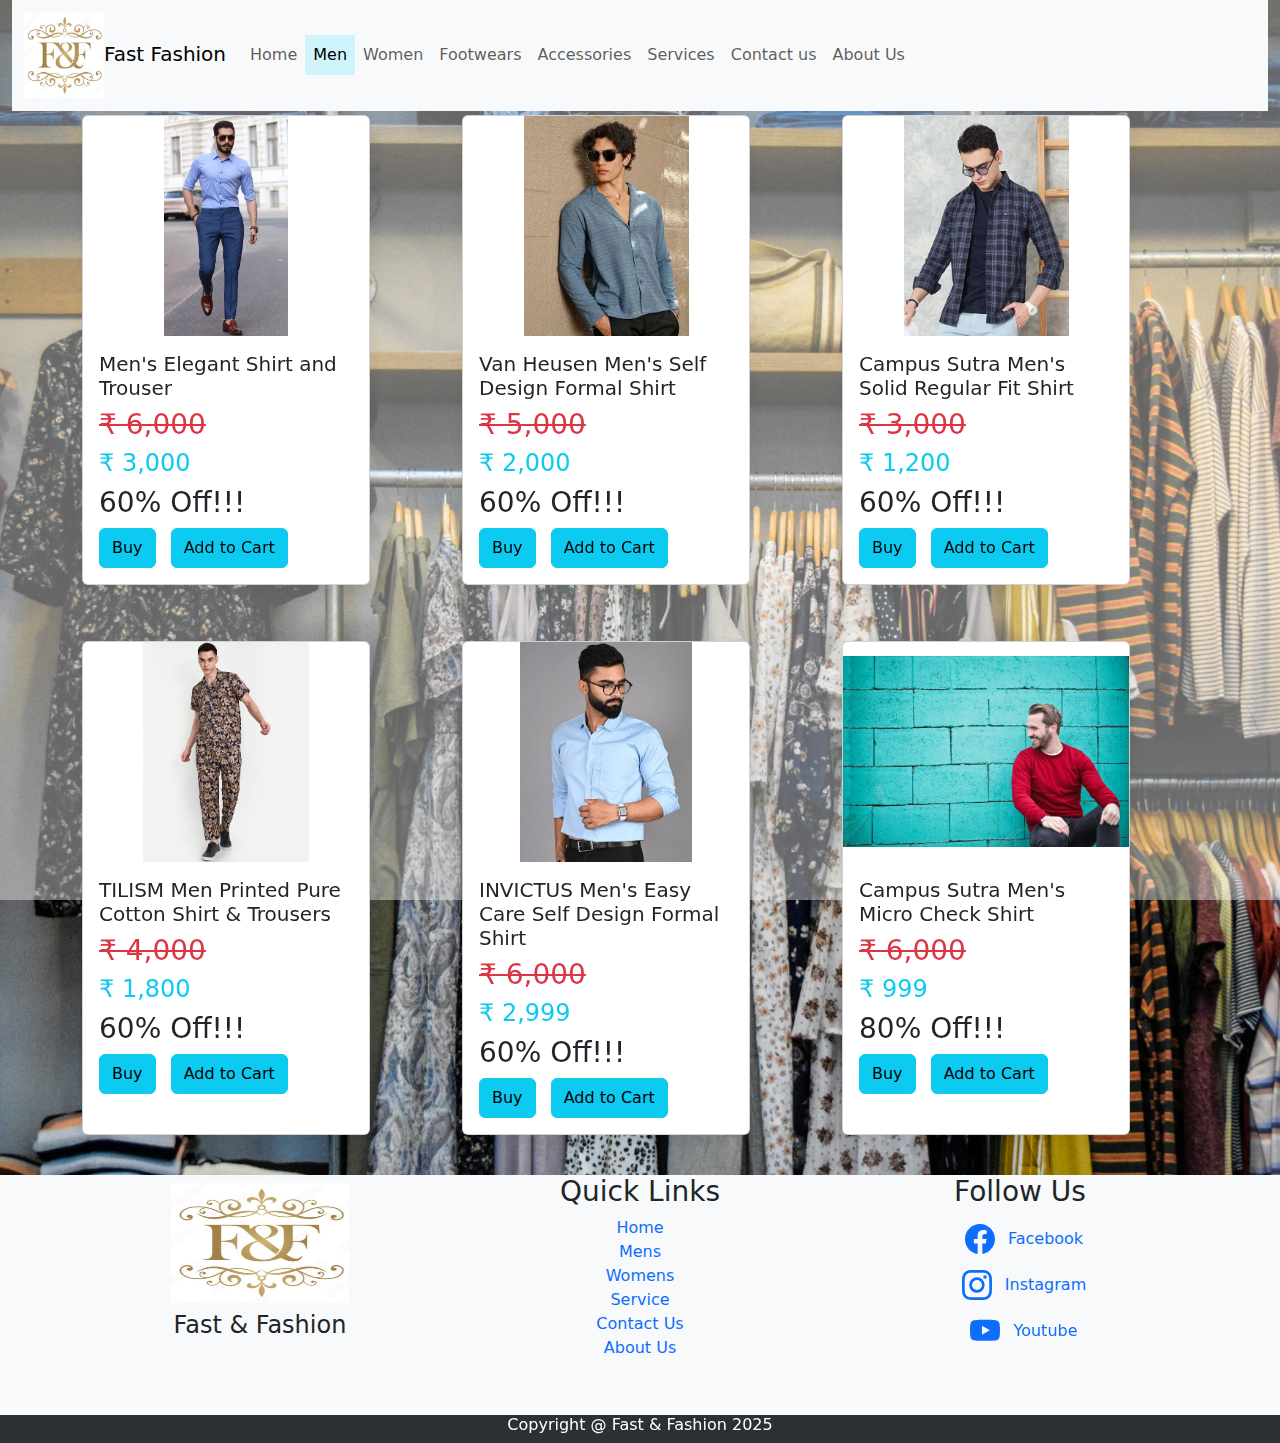
<file: men.html>
<!DOCTYPE html>
<html lang="en">

<head>
  <meta charset="UTF-8">
  <meta name="viewport" content="width=device-width, initial-scale=1.0">
  <title>Men Page</title>
  <style>
    .card {
      width: 18rem;
      height: 420px;
      display: flex;
      flex-direction: column;
    }

    .cardsize {
      min-height: 150px;
      object-fit: contain;
      height: 220px;
    }

    .noline {
      text-decoration: none;
    }

    .slide-h {
      height: 450px;
    }

    .transperent {
      background-color: #00000033;
    }

    .logostyle {
      width: 80px;
      height: auto;
    }
  </style>
  <link href="css/productcss.css" rel="stylesheet">
  <link href="css/bootstrap.min.css" rel="stylesheet">
</head>

<body>
  <div class="container-fluid">
    <div class="bg-overlay"></div>
    <!-- Header start -->
    <header class="sticky-top">
      <nav class="navbar navbar-expand-lg bg-body-tertiary">
        <div class="container-fluid">
          <a class="navbar-brand" href="index.html">
            <img src="Images/f&f.jpg" alt="logo" class="img-fluid logostyle">Fast Fashion</a>
          <button class="navbar-toggler" type="button" data-bs-toggle="collapse" data-bs-target="#navbarScroll"
            aria-controls="navbarScroll" aria-expanded="false" aria-label="Toggle navigation">
            <span class="navbar-toggler-icon"></span>
          </button>
          <div class="collapse navbar-collapse" id="navbarScroll">
            <ul class="navbar-nav me-auto my-2 my-lg-0 navbar-nav-scroll" style="--bs-scroll-height: 100px;">
              <li class="nav-item">
                <a class="nav-link" aria-current="page" href="index.html">Home</a>
              </li>
              <li class="nav-item">
                <a class="nav-link active bg-info-subtle" href="men.html">Men</a>
              </li>
              <li class="nav-item">
                <a class="nav-link" href="women.html">Women</a>
              </li>
              <li class="nav-item">
                <a class="nav-link" href="Footwear.html">Footwears</a>
              </li>
              <li class="nav-item">
                <a class="nav-link" href="accessories.html">Accessories</a>
              </li>
              <li class="nav-item">
                <a class="nav-link" href="services.html">Services</a>
              </li>
              <li class="nav-item">
                <a class="nav-link" href="contact.html">Contact
                  us</a>
              </li>
              <li class="nav-item">
                <a class="nav-link" href="about.html">About
                  Us</a>
              </li>

            </ul>
          </div>
        </div>
      </nav>
    </header>
    <!-- Header End -->
    <!-- Content start-->
    <main>
      <div class="container mt-1">
        <!-- first row--------------------------------------------- -->
        <div class="row">
          <div class="col-md-4 d-flex flex-column">
            <div class="card" style="width: 18rem;">
              <img src="Images/mens/m2.jpg" class="card-img-top cardsize" alt="image here">
              <div class="card-body">
                <h5 class="card-title">Men's
                  Elegant Shirt and
                  Trouser</h5>
                <h3 class="text-decoration-line-through text-danger">&#8377;
                  6,000</h3>
                <h4 class="text-info">&#8377; 3,000</h4>
                <h3>60% Off!!!</h3>
                <button type="button" onclick="buyevent()" class="btn btn-info cardbuybutton buttonbody ">Buy</button>
                <button type="button" onclick="cartevent()" class="btn btn-info cardcartbutton ">Add to Cart</button>
              </div>
            </div>
          </div>
          <div class="col-md-4 d-flex flex-column">
            <div class="card h-100" style="width: 18rem;">
              <img src="Images/mens/m1.jpg" class="card-img-top cardsize" alt="image here">
              <div class="card-body">
                <h5 class="card-title">Van
                  Heusen Men's Self Design
                  Formal Shirt</h5>
                <h3 class="text-decoration-line-through text-danger">&#8377;
                  5,000</h3>
                <h4 class="text-info">&#8377; 2,000</h4>
                <h3>60% Off!!!</h3>
                <button type="button" onclick="buyevent()" class="btn btn-info cardbuybutton buttonbody mt-auto">Buy</button>
                <button type="button" onclick="cartevent()" class="btn btn-info cardcartbutton mt-auto">Add to Cart</button>
              </div>
            </div>
          </div>
          <div class="col-md-4 d-flex flex-column">
            <div class="card h-100" style="width: 18rem;">
              <img src="Images/mens/m3.jpg" class="card-img-top cardsize" alt="image here">
              <div class="card-body">
                <h5 class="card-title">Campus
                  Sutra Men's Solid Regular
                  Fit Shirt</h5>
                <h3 class="text-decoration-line-through text-danger">&#8377;
                  3,000</h3>
                <h4 class="text-info">&#8377; 1,200</h4>
                <h3>60% Off!!!</h3>
                <button type="button" onclick="buyevent()" class="btn btn-info cardbuybutton buttonbody mt-auto">Buy</button>
                <button type="button" onclick="cartevent()" class="btn btn-info cardcartbutton mt-auto">Add to Cart</button>
              </div>
            </div>
          </div>
        </div>
      </div>
      <div class="container mt-4">
        <div class="row">
          <div class="col-md-4 d-flex flex-column">
            <div class="card h-100" style="width: 18rem;">
              <img src="Images/mens/m4.jpg" class="card-img-top cardsize" alt="image here">
              <div class="card-body">
                <h5 class="card-title">TILISM
                  Men Printed Pure Cotton
                  Shirt & Trousers</h5>
                <h3 class="text-decoration-line-through text-danger">&#8377;
                  4,000</h3>
                <h4 class="text-info">&#8377; 1,800</h4>
                <h3>60% Off!!!</h3>
                <button type="button" onclick="buyevent()" class="btn btn-info cardbuybutton buttonbody mt-auto">Buy</button>
                <button type="button" onclick="cartevent()" class="btn btn-info cardcartbutton mt-auto">Add to Cart</button>
              </div>
            </div>
          </div>
          <div class="col-md-4 d-flex flex-column">
            <div class="card h-100" style="width: 18rem;">
              <img src="Images/mens/m5.jpg" class="card-img-top cardsize" alt="image here">
              <div class="card-body">
                <h5 class="card-title">INVICTUS Men's Easy Care Self Design Formal Shirt</h5>
                <h3 class="text-decoration-line-through text-danger">&#8377;
                  6,000</h3>
                <h4 class="text-info">&#8377; 2,999</h4>
                <h3>60% Off!!!</h3>
                <button type="button" onclick="buyevent()" class="btn btn-info cardbuybutton buttonbody mt-auto">Buy</button>
                <button type="button" onclick="cartevent()" class="btn btn-info cardcartbutton mt-auto">Add to Cart</button>
              </div>
            </div>
          </div>
          <div class="col-md-4 d-flex flex-column">
            <div class="card h-100" style="width: 18rem;">
              <img src="Images/p4.jpg" class="card-img-top cardsize" alt="image here">
              <div class="card-body">
                <h5 class="card-title">Campus Sutra Men's Micro Check Shirt</h5>
                <h3 class="text-decoration-line-through text-danger">&#8377; 6,000</h3>
                <h4 class="text-info">&#8377; 999</h4>
                <h3>80% Off!!!</h3>
                <div class="mt-auto">
                  <button type="button" onclick="buyevent()" class="btn btn-info cardbuybutton buttonbody">Buy</button>
                <button type="button" onclick="cartevent()" class="btn btn-info cardcartbutton">Add to Cart</button>
                </div>
                
              </div>
            </div>
          </div>
        </div>
      </div>
  </div>
  </main>
  <!-- Content end -->
  <!-- Footer Start -->
  <footer class="bg-body-tertiary position-relative mt-2">
    <div class="container">
      <div class="row ">
        <div class="col-md-4 text-center">
          <a href="index.html">
            <img src="Images/f&f.jpg" class="img-fluid h-50 w-50 m-2" alt="logo here">
          </a>
          <h4>Fast & Fashion</h4>
        </div>
        <div class="col-md-4 text-center">
          <h3>Quick Links</h3>
          <a href="index.html" class=" noline">Home</a><br>
          <a href="men.html" class=" noline">Mens</a><br>
          <a href="women.html" class=" noline">Womens</a><br>
          <a href="services.html" class=" noline">Service</a><br>
          <a href="contact.html" class=" noline">Contact
            Us</a><br>
          <a href="about.html" class=" noline">About
            Us</a><br>
        </div>
        <div class="col-md-4 text-center">
          <h3>Follow Us</h3>
          <a href="https://www.facebook.com/" target="_blank" class="noline ">
            <i class="bi bi-facebook "></i>
            <svg xmlns="http://www.w3.org/2000/svg" width="30" height="30" fill="currentColor"
              class="bi bi-facebook m-2" viewBox="0 0 16 16">
              <path
                d="M16 8.049c0-4.446-3.582-8.05-8-8.05C3.58 0-.002 3.603-.002 8.05c0 4.017 2.926 7.347 6.75 7.951v-5.625h-2.03V8.05H6.75V6.275c0-2.017 1.195-3.131 3.022-3.131.876 0 1.791.157 1.791.157v1.98h-1.009c-.993 0-1.303.621-1.303 1.258v1.51h2.218l-.354 2.326H9.25V16c3.824-.604 6.75-3.934 6.75-7.951" />
            </svg>
            Facebook
          </a>
          <br>
          <a href="https://www.instagram.com/" target="_blank" class="noline ">
            <i class="bi bi-instagram "></i>
            <svg xmlns="http://www.w3.org/2000/svg" width="30" height="30" fill="currentColor"
              class="bi bi-instagram m-2" viewBox="0 0 16 16">
              <path
                d="M8 0C5.829 0 5.556.01 4.703.048 3.85.088 3.269.222 2.76.42a3.9 3.9 0 0 0-1.417.923A3.9 3.9 0 0 0 .42 2.76C.222 3.268.087 3.85.048 4.7.01 5.555 0 5.827 0 8.001c0 2.172.01 2.444.048 3.297.04.852.174 1.433.372 1.942.205.526.478.972.923 1.417.444.445.89.719 1.416.923.51.198 1.09.333 1.942.372C5.555 15.99 5.827 16 8 16s2.444-.01 3.298-.048c.851-.04 1.434-.174 1.943-.372a3.9 3.9 0 0 0 1.416-.923c.445-.445.718-.891.923-1.417.197-.509.332-1.09.372-1.942C15.99 10.445 16 10.173 16 8s-.01-2.445-.048-3.299c-.04-.851-.175-1.433-.372-1.941a3.9 3.9 0 0 0-.923-1.417A3.9 3.9 0 0 0 13.24.42c-.51-.198-1.092-.333-1.943-.372C10.443.01 10.172 0 7.998 0zm-.717 1.442h.718c2.136 0 2.389.007 3.232.046.78.035 1.204.166 1.486.275.373.145.64.319.92.599s.453.546.598.92c.11.281.24.705.275 1.485.039.843.047 1.096.047 3.231s-.008 2.389-.047 3.232c-.035.78-.166 1.203-.275 1.485a2.5 2.5 0 0 1-.599.919c-.28.28-.546.453-.92.598-.28.11-.704.24-1.485.276-.843.038-1.096.047-3.232.047s-2.39-.009-3.233-.047c-.78-.036-1.203-.166-1.485-.276a2.5 2.5 0 0 1-.92-.598 2.5 2.5 0 0 1-.6-.92c-.109-.281-.24-.705-.275-1.485-.038-.843-.046-1.096-.046-3.233s.008-2.388.046-3.231c.036-.78.166-1.204.276-1.486.145-.373.319-.64.599-.92s.546-.453.92-.598c.282-.11.705-.24 1.485-.276.738-.034 1.024-.044 2.515-.045zm4.988 1.328a.96.96 0 1 0 0 1.92.96.96 0 0 0 0-1.92m-4.27 1.122a4.109 4.109 0 1 0 0 8.217 4.109 4.109 0 0 0 0-8.217m0 1.441a2.667 2.667 0 1 1 0 5.334 2.667 2.667 0 0 1 0-5.334" />
            </svg>
            Instagram
          </a>
          <br>
          <a href="https://www.youtube.com/" target="_blank" class="noline">
            <i class="bi bi-youtube "></i>
            <svg xmlns="http://www.w3.org/2000/svg" width="30" height="30" fill="currentColor" class="bi bi-youtube m-2"
              viewBox="0 0 16 16">
              <path
                d="M8.051 1.999h.089c.822.003 4.987.033 6.11.335a2.01 2.01 0 0 1 1.415 1.42c.101.38.172.883.22 1.402l.01.104.022.26.008.104c.065.914.073 1.77.074 1.957v.075c-.001.194-.01 1.108-.082 2.06l-.008.105-.009.104c-.05.572-.124 1.14-.235 1.558a2.01 2.01 0 0 1-1.415 1.42c-1.16.312-5.569.334-6.18.335h-.142c-.309 0-1.587-.006-2.927-.052l-.17-.006-.087-.004-.171-.007-.171-.007c-1.11-.049-2.167-.128-2.654-.26a2.01 2.01 0 0 1-1.415-1.419c-.111-.417-.185-.986-.235-1.558L.09 9.82l-.008-.104A31 31 0 0 1 0 7.68v-.123c.002-.215.01-.958.064-1.778l.007-.103.003-.052.008-.104.022-.26.01-.104c.048-.519.119-1.023.22-1.402a2.01 2.01 0 0 1 1.415-1.42c.487-.13 1.544-.21 2.654-.26l.17-.007.172-.006.086-.003.171-.007A100 100 0 0 1 7.858 2zM6.4 5.209v4.818l4.157-2.408z" />
            </svg>
            Youtube
          </a>
        </div>
      </div>
    </div>
    <div class="row bg-body-tertiary text-white" data-bs-theme="dark">
      <div class="col-md-12 text-center">
        <h6>Copyright @ Fast & Fashion 2025</h6>
      </div>
    </div>
  </footer>
  </div>
  <!-- Footer End -->
  <script src="js/bootstrap.bundle.min.js"></script>
  <script src="js/productjs.js"></script>

</body>

</html>
</file>
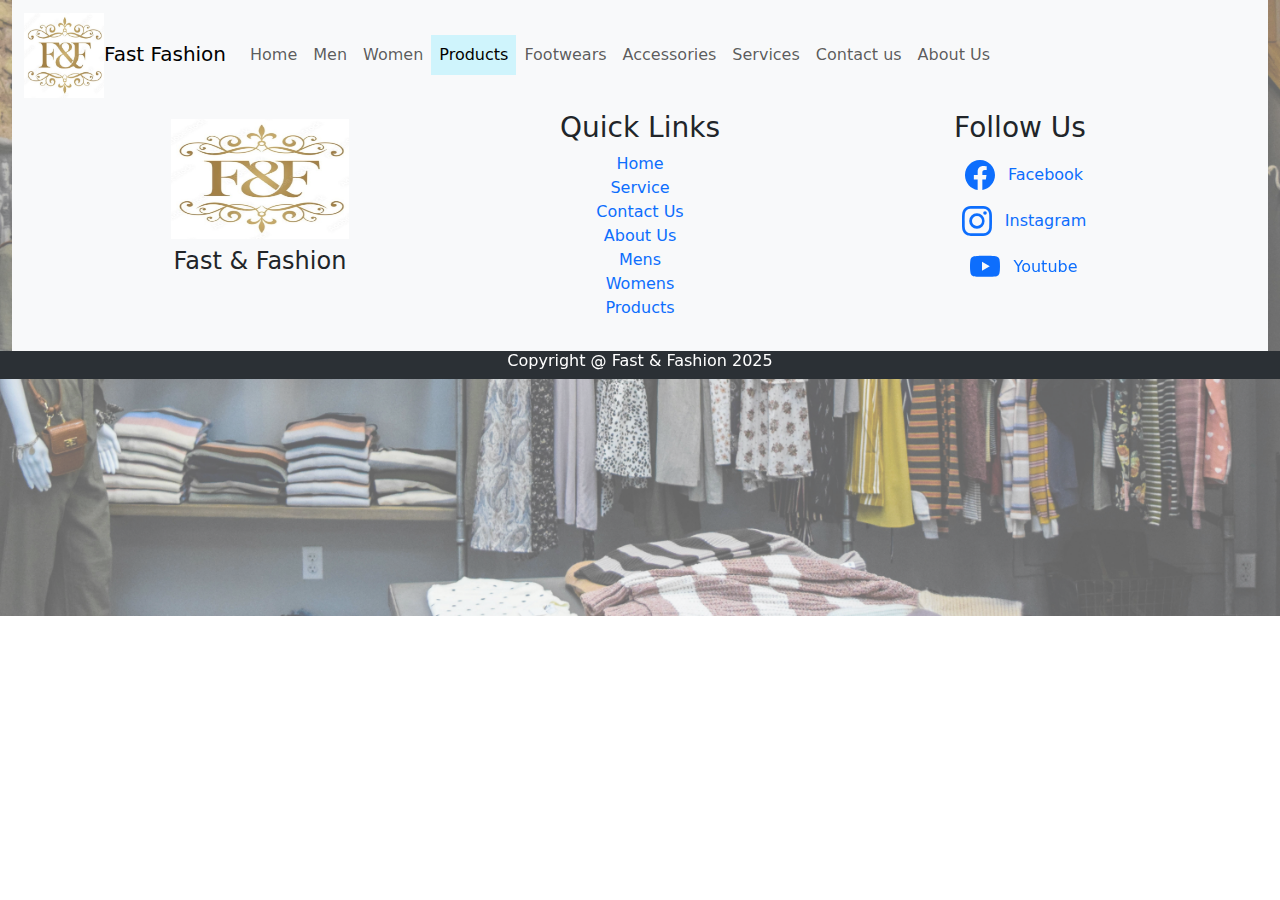
<file: product.html>
<!DOCTYPE html>
<html lang="en">

    <head>
        <meta charset="UTF-8">
        <meta name="viewport" content="width=device-width, initial-scale=1.0">
        <title>Home Page</title>
        <style>
            .card{
                width: 18rem;
                height: 420px;
                display: flex;
                flex-direction: column;
            }
            .cardsize{
                min-height: 150px;
                object-fit: contain;
                height: 220px;
            }
            .noline{
                text-decoration: none;
            }
            .slide-h{
                height: 450px;
            }
            .transperent{
                background-color: #00000033;
            }
            .logostyle{
                width: 80px;
                height: auto;
            }
        </style>
        <link href="css/productcss.css" rel="stylesheet">
        <link href="css/bootstrap.min.css" rel="stylesheet">
    </head>

    <body>
        <div class="container-fluid">
            <div class="bg-overlay"></div>
            <!-- Header start -->
            <header class="sticky-top">
                <nav class="navbar navbar-expand-lg bg-body-tertiary">
                    <div class="container-fluid">
                        <a class="navbar-brand" href="index.html">
                            <img src="Images/f&f.jpg" alt="logo"
                                class="img-fluid logostyle">Fast Fashion</a>
                        <button class="navbar-toggler" type="button"
                            data-bs-toggle="collapse"
                            data-bs-target="#navbarScroll"
                            aria-controls="navbarScroll"
                            aria-expanded="false"
                            aria-label="Toggle navigation">
                            <span class="navbar-toggler-icon"></span>
                        </button>
                        <div class="collapse navbar-collapse"
                            id="navbarScroll">
                            <ul
                                class="navbar-nav me-auto my-2 my-lg-0 navbar-nav-scroll"
                                style="--bs-scroll-height: 100px;">
                                <li class="nav-item">
                                    <a class="nav-link"
                                        aria-current="page"
                                        href="index.html">Home</a>
                                </li>
                                <li class="nav-item">
                                    <a class="nav-link " href="men.html">Men</a>
                                </li>
                                <li class="nav-item">
                                    <a class="nav-link"
                                        href="women.html">Women</a>
                                </li>
                                <li class="nav-item">
                                    <a class="nav-link active bg-info-subtle"
                                        href="product.html">Products</a>
                                </li>
                                <li class="nav-item">
                                    <a class="nav-link"
                                        href="Footwear.html">Footwears</a>
                                </li>
                                <li class="nav-item">
                                    <a class="nav-link"
                                        href="accessories.html">Accessories</a>
                                </li>
                                <li class="nav-item">
                                    <a class="nav-link"
                                        href="services.html">Services</a>
                                </li>
                                <li class="nav-item">
                                    <a class="nav-link"
                                        href="contact.html">Contact
                                        us</a>
                                </li>
                                <li class="nav-item">
                                    <a class="nav-link" href="about.html">About
                                        Us</a>
                                </li>

                            </ul>
                        </div>
                    </div>
                </nav>
            </header>
            <!-- Header End -->
            <!-- Content start-->
            <main>
            </main>
            <!-- Content end -->
            <!-- Footer Start -->
            <footer class="bg-body-tertiary position-relative">
                <div class="container">
                    <div class="row ">
                        <div class="col-md-4 text-center">
                            <a href="index.html">
                                <img src="Images/f&f.jpg"
                                    class="img-fluid h-50 w-50 m-2"
                                    alt="logo here">
                            </a>
                            <h4>Fast & Fashion</h4>
                        </div>
                        <div class="col-md-4 text-center">
                            <h3>Quick Links</h3>
                            <a href="index.html" class=" noline">Home</a><br>
                            <a href="services.html"
                                class=" noline">Service</a><br>
                            <a href="contact.html" class=" noline">Contact
                                Us</a><br>
                            <a href="about.html" class=" noline">About
                                Us</a><br>
                            <a href="men.html" class=" noline">Mens</a><br>
                            <a href="women.html" class=" noline">Womens</a><br>
                            <a href="product.html" class=" noline">Products</a><br>
                        </div>
                        <div class="col-md-4 text-center">
                            <h3>Follow Us</h3>
                            <a href="https://www.facebook.com/" target="_blank"
                                class="noline ">
                                <i class="bi bi-facebook "></i>
                                <svg xmlns="http://www.w3.org/2000/svg"
                                    width="30"
                                    height="30" fill="currentColor"
                                    class="bi bi-facebook m-2"
                                    viewBox="0 0 16 16">
                                    <path
                                        d="M16 8.049c0-4.446-3.582-8.05-8-8.05C3.58 0-.002 3.603-.002 8.05c0 4.017 2.926 7.347 6.75 7.951v-5.625h-2.03V8.05H6.75V6.275c0-2.017 1.195-3.131 3.022-3.131.876 0 1.791.157 1.791.157v1.98h-1.009c-.993 0-1.303.621-1.303 1.258v1.51h2.218l-.354 2.326H9.25V16c3.824-.604 6.75-3.934 6.75-7.951" />
                                </svg>
                                Facebook
                            </a>
                            <br>
                            <a href="https://www.instagram.com/" target="_blank"
                                class="noline ">
                                <i class="bi bi-instagram "></i>
                                <svg xmlns="http://www.w3.org/2000/svg"
                                    width="30"
                                    height="30" fill="currentColor"
                                    class="bi bi-instagram m-2"
                                    viewBox="0 0 16 16">
                                    <path
                                        d="M8 0C5.829 0 5.556.01 4.703.048 3.85.088 3.269.222 2.76.42a3.9 3.9 0 0 0-1.417.923A3.9 3.9 0 0 0 .42 2.76C.222 3.268.087 3.85.048 4.7.01 5.555 0 5.827 0 8.001c0 2.172.01 2.444.048 3.297.04.852.174 1.433.372 1.942.205.526.478.972.923 1.417.444.445.89.719 1.416.923.51.198 1.09.333 1.942.372C5.555 15.99 5.827 16 8 16s2.444-.01 3.298-.048c.851-.04 1.434-.174 1.943-.372a3.9 3.9 0 0 0 1.416-.923c.445-.445.718-.891.923-1.417.197-.509.332-1.09.372-1.942C15.99 10.445 16 10.173 16 8s-.01-2.445-.048-3.299c-.04-.851-.175-1.433-.372-1.941a3.9 3.9 0 0 0-.923-1.417A3.9 3.9 0 0 0 13.24.42c-.51-.198-1.092-.333-1.943-.372C10.443.01 10.172 0 7.998 0zm-.717 1.442h.718c2.136 0 2.389.007 3.232.046.78.035 1.204.166 1.486.275.373.145.64.319.92.599s.453.546.598.92c.11.281.24.705.275 1.485.039.843.047 1.096.047 3.231s-.008 2.389-.047 3.232c-.035.78-.166 1.203-.275 1.485a2.5 2.5 0 0 1-.599.919c-.28.28-.546.453-.92.598-.28.11-.704.24-1.485.276-.843.038-1.096.047-3.232.047s-2.39-.009-3.233-.047c-.78-.036-1.203-.166-1.485-.276a2.5 2.5 0 0 1-.92-.598 2.5 2.5 0 0 1-.6-.92c-.109-.281-.24-.705-.275-1.485-.038-.843-.046-1.096-.046-3.233s.008-2.388.046-3.231c.036-.78.166-1.204.276-1.486.145-.373.319-.64.599-.92s.546-.453.92-.598c.282-.11.705-.24 1.485-.276.738-.034 1.024-.044 2.515-.045zm4.988 1.328a.96.96 0 1 0 0 1.92.96.96 0 0 0 0-1.92m-4.27 1.122a4.109 4.109 0 1 0 0 8.217 4.109 4.109 0 0 0 0-8.217m0 1.441a2.667 2.667 0 1 1 0 5.334 2.667 2.667 0 0 1 0-5.334" />
                                </svg>
                                Instagram
                            </a>
                            <br>
                            <a href="https://www.youtube.com/" target="_blank"
                                class="noline">
                                <i class="bi bi-youtube "></i>
                                <svg xmlns="http://www.w3.org/2000/svg"
                                    width="30"
                                    height="30" fill="currentColor"
                                    class="bi bi-youtube m-2"
                                    viewBox="0 0 16 16">
                                    <path
                                        d="M8.051 1.999h.089c.822.003 4.987.033 6.11.335a2.01 2.01 0 0 1 1.415 1.42c.101.38.172.883.22 1.402l.01.104.022.26.008.104c.065.914.073 1.77.074 1.957v.075c-.001.194-.01 1.108-.082 2.06l-.008.105-.009.104c-.05.572-.124 1.14-.235 1.558a2.01 2.01 0 0 1-1.415 1.42c-1.16.312-5.569.334-6.18.335h-.142c-.309 0-1.587-.006-2.927-.052l-.17-.006-.087-.004-.171-.007-.171-.007c-1.11-.049-2.167-.128-2.654-.26a2.01 2.01 0 0 1-1.415-1.419c-.111-.417-.185-.986-.235-1.558L.09 9.82l-.008-.104A31 31 0 0 1 0 7.68v-.123c.002-.215.01-.958.064-1.778l.007-.103.003-.052.008-.104.022-.26.01-.104c.048-.519.119-1.023.22-1.402a2.01 2.01 0 0 1 1.415-1.42c.487-.13 1.544-.21 2.654-.26l.17-.007.172-.006.086-.003.171-.007A100 100 0 0 1 7.858 2zM6.4 5.209v4.818l4.157-2.408z" />
                                </svg>
                                Youtube
                            </a>
                        </div>
                    </div>
                </div>
                <div class="row bg-body-tertiary text-white"
                    data-bs-theme="dark">
                    <div class="col-md-12 text-center">
                        <h6>Copyright @ Fast & Fashion 2025</h6>
                    </div>
                </div>
            </footer>
        </div>
        <!-- Footer End -->
        <script src="js/bootstrap.bundle.min.js"></script>
        <script src="js/productjs.js"></script>

    </body>

</html>
</file>
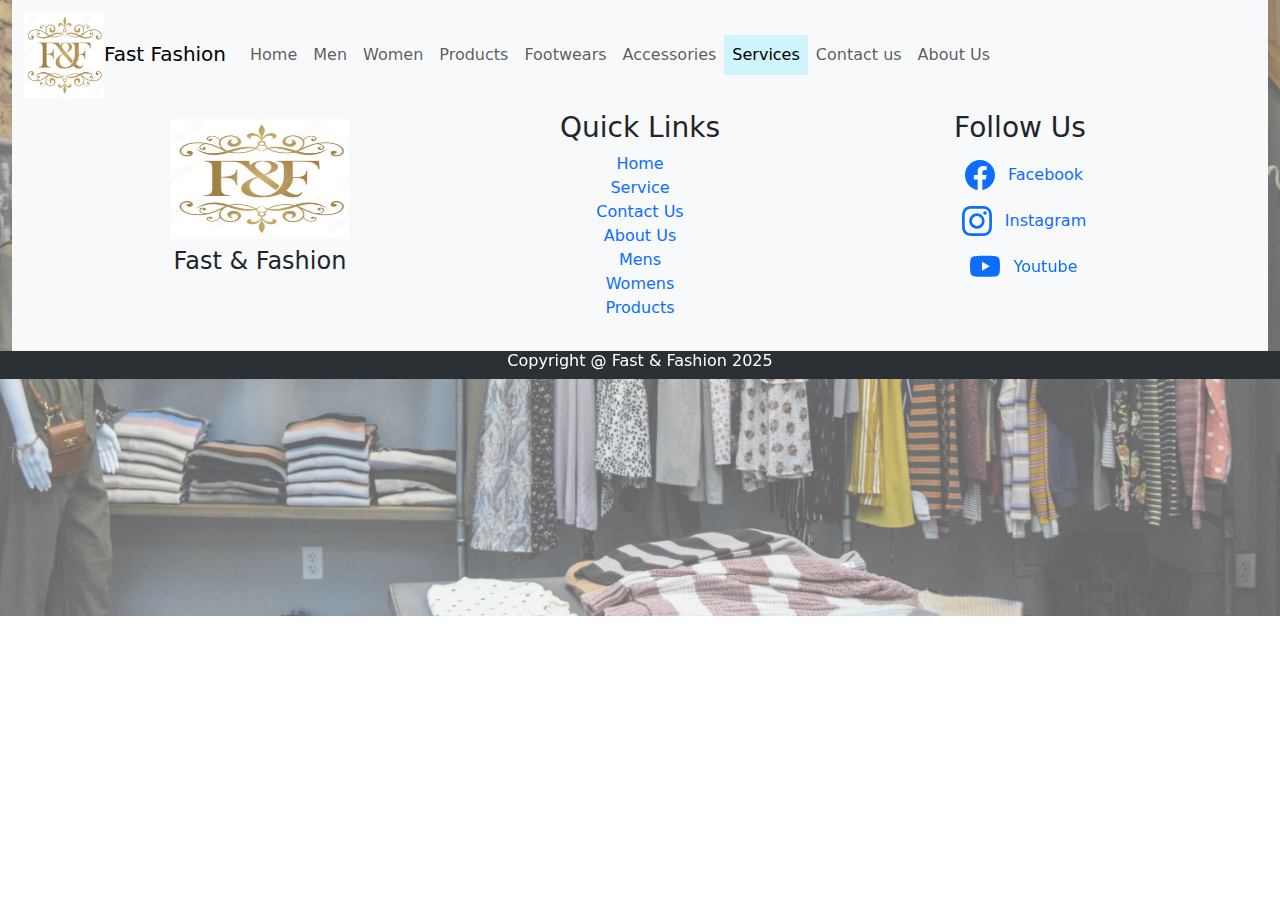
<file: services.html>
<!DOCTYPE html>
<html lang="en">

    <head>
        <meta charset="UTF-8">
        <meta name="viewport" content="width=device-width, initial-scale=1.0">
        <title>Home Page</title>
        <style>
            .card{
                width: 18rem;
                height: 420px;
                display: flex;
                flex-direction: column;
            }
            .cardsize{
                min-height: 150px;
                object-fit: contain;
                height: 220px;
            }
            .noline{
                text-decoration: none;
            }
            .slide-h{
                height: 450px;
            }
            .transperent{
                background-color: #00000033;
            }
            .logostyle{
                width: 80px;
                height: auto;
            }
        </style>
        <link href="css/productcss.css" rel="stylesheet">
        <link href="css/bootstrap.min.css" rel="stylesheet">
    </head>

    <body>
        <div class="container-fluid">
            <div class="bg-overlay"></div>
            <!-- Header start -->
            <header class="sticky-top">
                <nav class="navbar navbar-expand-lg bg-body-tertiary">
                    <div class="container-fluid">
                        <a class="navbar-brand" href="index.html">
                            <img src="Images/f&f.jpg" alt="logo"
                                class="img-fluid logostyle">Fast Fashion</a>
                        <button class="navbar-toggler" type="button"
                            data-bs-toggle="collapse"
                            data-bs-target="#navbarScroll"
                            aria-controls="navbarScroll"
                            aria-expanded="false"
                            aria-label="Toggle navigation">
                            <span class="navbar-toggler-icon"></span>
                        </button>
                        <div class="collapse navbar-collapse"
                            id="navbarScroll">
                            <ul
                                class="navbar-nav me-auto my-2 my-lg-0 navbar-nav-scroll"
                                style="--bs-scroll-height: 100px;">
                                <li class="nav-item">
                                    <a class="nav-link"
                                        aria-current="page"
                                        href="index.html">Home</a>
                                </li>
                                <li class="nav-item">
                                    <a class="nav-link " href="men.html">Men</a>
                                </li>
                                <li class="nav-item">
                                    <a class="nav-link"
                                        href="women.html">Women</a>
                                </li>
                                <li class="nav-item">
                                    <a class="nav-link"
                                        href="product.html">Products</a>
                                </li>
                                <li class="nav-item">
                                    <a class="nav-link"
                                        href="Footwear.html">Footwears</a>
                                </li>
                                <li class="nav-item">
                                    <a class="nav-link"
                                        href="accessories.html">Accessories</a>
                                </li>
                                <li class="nav-item">
                                    <a class="nav-link active bg-info-subtle"
                                        href="services.html">Services</a>
                                </li>
                                <li class="nav-item">
                                    <a class="nav-link"
                                        href="contact.html">Contact
                                        us</a>
                                </li>
                                <li class="nav-item">
                                    <a class="nav-link" href="about.html">About
                                        Us</a>
                                </li>

                            </ul>
                        </div>
                    </div>
                </nav>
            </header>
            <!-- Header End -->
            <!-- Content start-->
            <main>
            </main>
            <!-- Content end -->
            <!-- Footer Start -->
            <footer class="bg-body-tertiary position-relative">
                <div class="container">
                    <div class="row ">
                        <div class="col-md-4 text-center">
                            <a href="index.html">
                                <img src="Images/f&f.jpg"
                                    class="img-fluid h-50 w-50 m-2"
                                    alt="logo here">
                            </a>
                            <h4>Fast & Fashion</h4>
                        </div>
                        <div class="col-md-4 text-center">
                            <h3>Quick Links</h3>
                            <a href="index.html" class=" noline">Home</a><br>
                            <a href="services.html"
                                class=" noline">Service</a><br>
                            <a href="contact.html" class=" noline">Contact
                                Us</a><br>
                            <a href="about.html" class=" noline">About
                                Us</a><br>
                            <a href="men.html" class=" noline">Mens</a><br>
                            <a href="women.html" class=" noline">Womens</a><br>
                            <a href="product.html" class=" noline">Products</a><br>
                        </div>
                        <div class="col-md-4 text-center">
                            <h3>Follow Us</h3>
                            <a href="https://www.facebook.com/" target="_blank"
                                class="noline ">
                                <i class="bi bi-facebook "></i>
                                <svg xmlns="http://www.w3.org/2000/svg"
                                    width="30"
                                    height="30" fill="currentColor"
                                    class="bi bi-facebook m-2"
                                    viewBox="0 0 16 16">
                                    <path
                                        d="M16 8.049c0-4.446-3.582-8.05-8-8.05C3.58 0-.002 3.603-.002 8.05c0 4.017 2.926 7.347 6.75 7.951v-5.625h-2.03V8.05H6.75V6.275c0-2.017 1.195-3.131 3.022-3.131.876 0 1.791.157 1.791.157v1.98h-1.009c-.993 0-1.303.621-1.303 1.258v1.51h2.218l-.354 2.326H9.25V16c3.824-.604 6.75-3.934 6.75-7.951" />
                                </svg>
                                Facebook
                            </a>
                            <br>
                            <a href="https://www.instagram.com/" target="_blank"
                                class="noline ">
                                <i class="bi bi-instagram "></i>
                                <svg xmlns="http://www.w3.org/2000/svg"
                                    width="30"
                                    height="30" fill="currentColor"
                                    class="bi bi-instagram m-2"
                                    viewBox="0 0 16 16">
                                    <path
                                        d="M8 0C5.829 0 5.556.01 4.703.048 3.85.088 3.269.222 2.76.42a3.9 3.9 0 0 0-1.417.923A3.9 3.9 0 0 0 .42 2.76C.222 3.268.087 3.85.048 4.7.01 5.555 0 5.827 0 8.001c0 2.172.01 2.444.048 3.297.04.852.174 1.433.372 1.942.205.526.478.972.923 1.417.444.445.89.719 1.416.923.51.198 1.09.333 1.942.372C5.555 15.99 5.827 16 8 16s2.444-.01 3.298-.048c.851-.04 1.434-.174 1.943-.372a3.9 3.9 0 0 0 1.416-.923c.445-.445.718-.891.923-1.417.197-.509.332-1.09.372-1.942C15.99 10.445 16 10.173 16 8s-.01-2.445-.048-3.299c-.04-.851-.175-1.433-.372-1.941a3.9 3.9 0 0 0-.923-1.417A3.9 3.9 0 0 0 13.24.42c-.51-.198-1.092-.333-1.943-.372C10.443.01 10.172 0 7.998 0zm-.717 1.442h.718c2.136 0 2.389.007 3.232.046.78.035 1.204.166 1.486.275.373.145.64.319.92.599s.453.546.598.92c.11.281.24.705.275 1.485.039.843.047 1.096.047 3.231s-.008 2.389-.047 3.232c-.035.78-.166 1.203-.275 1.485a2.5 2.5 0 0 1-.599.919c-.28.28-.546.453-.92.598-.28.11-.704.24-1.485.276-.843.038-1.096.047-3.232.047s-2.39-.009-3.233-.047c-.78-.036-1.203-.166-1.485-.276a2.5 2.5 0 0 1-.92-.598 2.5 2.5 0 0 1-.6-.92c-.109-.281-.24-.705-.275-1.485-.038-.843-.046-1.096-.046-3.233s.008-2.388.046-3.231c.036-.78.166-1.204.276-1.486.145-.373.319-.64.599-.92s.546-.453.92-.598c.282-.11.705-.24 1.485-.276.738-.034 1.024-.044 2.515-.045zm4.988 1.328a.96.96 0 1 0 0 1.92.96.96 0 0 0 0-1.92m-4.27 1.122a4.109 4.109 0 1 0 0 8.217 4.109 4.109 0 0 0 0-8.217m0 1.441a2.667 2.667 0 1 1 0 5.334 2.667 2.667 0 0 1 0-5.334" />
                                </svg>
                                Instagram
                            </a>
                            <br>
                            <a href="https://www.youtube.com/" target="_blank"
                                class="noline">
                                <i class="bi bi-youtube "></i>
                                <svg xmlns="http://www.w3.org/2000/svg"
                                    width="30"
                                    height="30" fill="currentColor"
                                    class="bi bi-youtube m-2"
                                    viewBox="0 0 16 16">
                                    <path
                                        d="M8.051 1.999h.089c.822.003 4.987.033 6.11.335a2.01 2.01 0 0 1 1.415 1.42c.101.38.172.883.22 1.402l.01.104.022.26.008.104c.065.914.073 1.77.074 1.957v.075c-.001.194-.01 1.108-.082 2.06l-.008.105-.009.104c-.05.572-.124 1.14-.235 1.558a2.01 2.01 0 0 1-1.415 1.42c-1.16.312-5.569.334-6.18.335h-.142c-.309 0-1.587-.006-2.927-.052l-.17-.006-.087-.004-.171-.007-.171-.007c-1.11-.049-2.167-.128-2.654-.26a2.01 2.01 0 0 1-1.415-1.419c-.111-.417-.185-.986-.235-1.558L.09 9.82l-.008-.104A31 31 0 0 1 0 7.68v-.123c.002-.215.01-.958.064-1.778l.007-.103.003-.052.008-.104.022-.26.01-.104c.048-.519.119-1.023.22-1.402a2.01 2.01 0 0 1 1.415-1.42c.487-.13 1.544-.21 2.654-.26l.17-.007.172-.006.086-.003.171-.007A100 100 0 0 1 7.858 2zM6.4 5.209v4.818l4.157-2.408z" />
                                </svg>
                                Youtube
                            </a>
                        </div>
                    </div>
                </div>
                <div class="row bg-body-tertiary text-white"
                    data-bs-theme="dark">
                    <div class="col-md-12 text-center">
                        <h6>Copyright @ Fast & Fashion 2025</h6>
                    </div>
                </div>
            </footer>
        </div>
        <!-- Footer End -->
        <script src="js/bootstrap.bundle.min.js"></script>
        <script src="js/productjs.js"></script>

    </body>

</html>
</file>
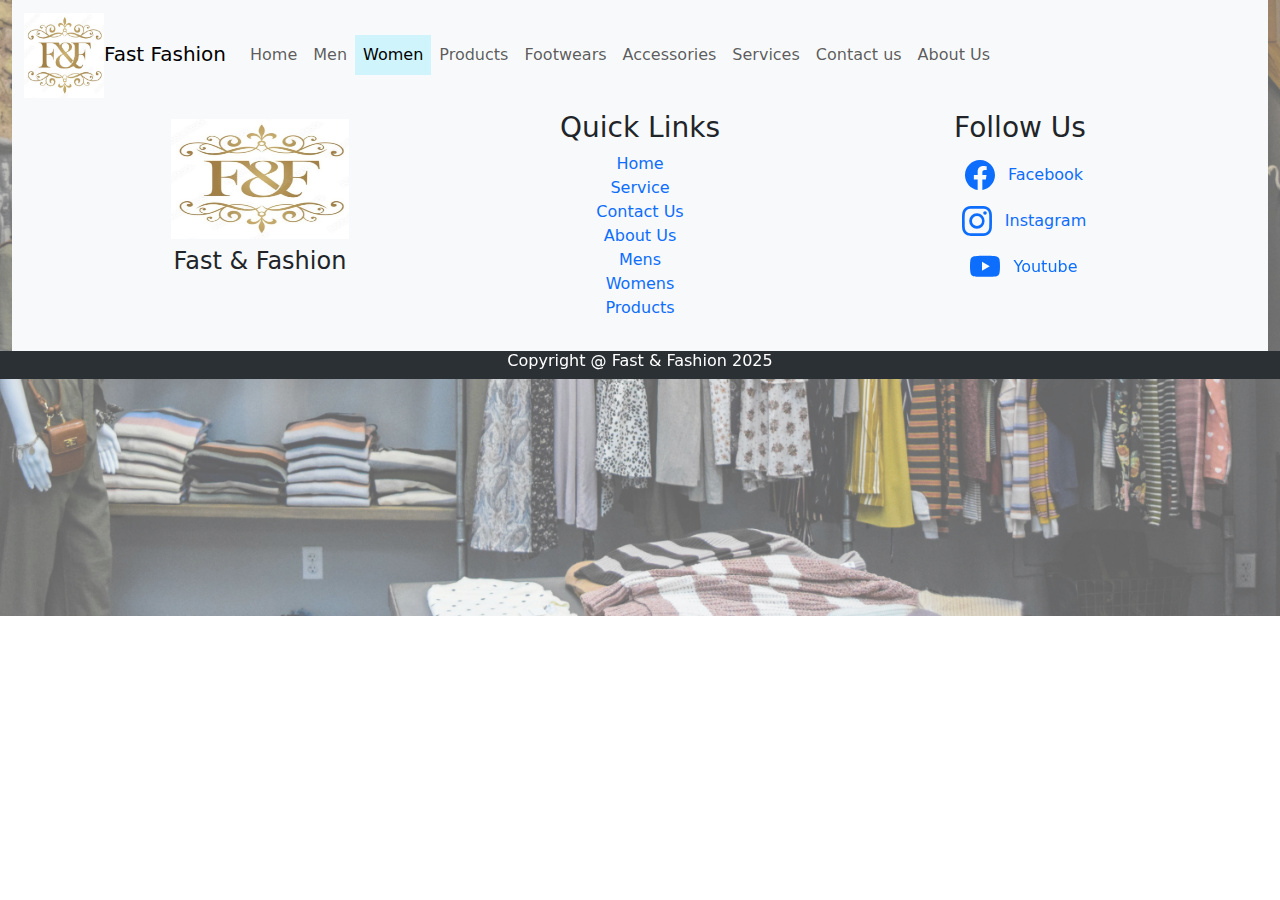
<file: women.html>
<!DOCTYPE html>
<html lang="en">

    <head>
        <meta charset="UTF-8">
        <meta name="viewport" content="width=device-width, initial-scale=1.0">
        <title>Home Page</title>
        <style>
            .card{
                width: 18rem;
                height: 420px;
                display: flex;
                flex-direction: column;
            }
            .cardsize{
                min-height: 150px;
                object-fit: contain;
                height: 220px;
            }
            .noline{
                text-decoration: none;
            }
            .slide-h{
                height: 450px;
            }
            .transperent{
                background-color: #00000033;
            }
            .logostyle{
                width: 80px;
                height: auto;
            }
        </style>
        <link href="css/productcss.css" rel="stylesheet">
        <link href="css/bootstrap.min.css" rel="stylesheet">
    </head>

    <body>
        <div class="container-fluid">
            <div class="bg-overlay"></div>
            <!-- Header start -->
            <header class="sticky-top">
                <nav class="navbar navbar-expand-lg bg-body-tertiary">
                    <div class="container-fluid">
                        <a class="navbar-brand" href="index.html">
                            <img src="Images/f&f.jpg" alt="logo"
                                class="img-fluid logostyle">Fast Fashion</a>
                        <button class="navbar-toggler" type="button"
                            data-bs-toggle="collapse"
                            data-bs-target="#navbarScroll"
                            aria-controls="navbarScroll"
                            aria-expanded="false"
                            aria-label="Toggle navigation">
                            <span class="navbar-toggler-icon"></span>
                        </button>
                        <div class="collapse navbar-collapse"
                            id="navbarScroll">
                            <ul
                                class="navbar-nav me-auto my-2 my-lg-0 navbar-nav-scroll"
                                style="--bs-scroll-height: 100px;">
                                <li class="nav-item">
                                    <a class="nav-link"
                                        aria-current="page"
                                        href="index.html">Home</a>
                                </li>
                                <li class="nav-item">
                                    <a class="nav-link " href="men.html">Men</a>
                                </li>
                                <li class="nav-item">
                                    <a class="nav-link active bg-info-subtle"
                                        href="women.html">Women</a>
                                </li>
                                <li class="nav-item">
                                    <a class="nav-link"
                                        href="product.html">Products</a>
                                </li>
                                <li class="nav-item">
                                    <a class="nav-link"
                                        href="Footwear.html">Footwears</a>
                                </li>
                                <li class="nav-item">
                                    <a class="nav-link"
                                        href="accessories.html">Accessories</a>
                                </li>
                                <li class="nav-item">
                                    <a class="nav-link"
                                        href="services.html">Services</a>
                                </li>
                                <li class="nav-item">
                                    <a class="nav-link"
                                        href="contact.html">Contact
                                        us</a>
                                </li>
                                <li class="nav-item">
                                    <a class="nav-link" href="about.html">About
                                        Us</a>
                                </li>

                            </ul>
                        </div>
                    </div>
                </nav>
            </header>
            <!-- Header End -->
            <!-- Content start-->
            <main>
            </main>
            <!-- Content end -->
            <!-- Footer Start -->
            <footer class="bg-body-tertiary position-relative">
                <div class="container">
                    <div class="row ">
                        <div class="col-md-4 text-center">
                            <a href="index.html">
                                <img src="Images/f&f.jpg"
                                    class="img-fluid h-50 w-50 m-2"
                                    alt="logo here">
                            </a>
                            <h4>Fast & Fashion</h4>
                        </div>
                        <div class="col-md-4 text-center">
                            <h3>Quick Links</h3>
                            <a href="index.html" class=" noline">Home</a><br>
                            <a href="services.html"
                                class=" noline">Service</a><br>
                            <a href="contact.html" class=" noline">Contact
                                Us</a><br>
                            <a href="about.html" class=" noline">About
                                Us</a><br>
                            <a href="men.html" class=" noline">Mens</a><br>
                            <a href="women.html" class=" noline">Womens</a><br>
                            <a href="product.html" class=" noline">Products</a><br>
                        </div>
                        <div class="col-md-4 text-center">
                            <h3>Follow Us</h3>
                            <a href="https://www.facebook.com/" target="_blank"
                                class="noline ">
                                <i class="bi bi-facebook "></i>
                                <svg xmlns="http://www.w3.org/2000/svg"
                                    width="30"
                                    height="30" fill="currentColor"
                                    class="bi bi-facebook m-2"
                                    viewBox="0 0 16 16">
                                    <path
                                        d="M16 8.049c0-4.446-3.582-8.05-8-8.05C3.58 0-.002 3.603-.002 8.05c0 4.017 2.926 7.347 6.75 7.951v-5.625h-2.03V8.05H6.75V6.275c0-2.017 1.195-3.131 3.022-3.131.876 0 1.791.157 1.791.157v1.98h-1.009c-.993 0-1.303.621-1.303 1.258v1.51h2.218l-.354 2.326H9.25V16c3.824-.604 6.75-3.934 6.75-7.951" />
                                </svg>
                                Facebook
                            </a>
                            <br>
                            <a href="https://www.instagram.com/" target="_blank"
                                class="noline ">
                                <i class="bi bi-instagram "></i>
                                <svg xmlns="http://www.w3.org/2000/svg"
                                    width="30"
                                    height="30" fill="currentColor"
                                    class="bi bi-instagram m-2"
                                    viewBox="0 0 16 16">
                                    <path
                                        d="M8 0C5.829 0 5.556.01 4.703.048 3.85.088 3.269.222 2.76.42a3.9 3.9 0 0 0-1.417.923A3.9 3.9 0 0 0 .42 2.76C.222 3.268.087 3.85.048 4.7.01 5.555 0 5.827 0 8.001c0 2.172.01 2.444.048 3.297.04.852.174 1.433.372 1.942.205.526.478.972.923 1.417.444.445.89.719 1.416.923.51.198 1.09.333 1.942.372C5.555 15.99 5.827 16 8 16s2.444-.01 3.298-.048c.851-.04 1.434-.174 1.943-.372a3.9 3.9 0 0 0 1.416-.923c.445-.445.718-.891.923-1.417.197-.509.332-1.09.372-1.942C15.99 10.445 16 10.173 16 8s-.01-2.445-.048-3.299c-.04-.851-.175-1.433-.372-1.941a3.9 3.9 0 0 0-.923-1.417A3.9 3.9 0 0 0 13.24.42c-.51-.198-1.092-.333-1.943-.372C10.443.01 10.172 0 7.998 0zm-.717 1.442h.718c2.136 0 2.389.007 3.232.046.78.035 1.204.166 1.486.275.373.145.64.319.92.599s.453.546.598.92c.11.281.24.705.275 1.485.039.843.047 1.096.047 3.231s-.008 2.389-.047 3.232c-.035.78-.166 1.203-.275 1.485a2.5 2.5 0 0 1-.599.919c-.28.28-.546.453-.92.598-.28.11-.704.24-1.485.276-.843.038-1.096.047-3.232.047s-2.39-.009-3.233-.047c-.78-.036-1.203-.166-1.485-.276a2.5 2.5 0 0 1-.92-.598 2.5 2.5 0 0 1-.6-.92c-.109-.281-.24-.705-.275-1.485-.038-.843-.046-1.096-.046-3.233s.008-2.388.046-3.231c.036-.78.166-1.204.276-1.486.145-.373.319-.64.599-.92s.546-.453.92-.598c.282-.11.705-.24 1.485-.276.738-.034 1.024-.044 2.515-.045zm4.988 1.328a.96.96 0 1 0 0 1.92.96.96 0 0 0 0-1.92m-4.27 1.122a4.109 4.109 0 1 0 0 8.217 4.109 4.109 0 0 0 0-8.217m0 1.441a2.667 2.667 0 1 1 0 5.334 2.667 2.667 0 0 1 0-5.334" />
                                </svg>
                                Instagram
                            </a>
                            <br>
                            <a href="https://www.youtube.com/" target="_blank"
                                class="noline">
                                <i class="bi bi-youtube "></i>
                                <svg xmlns="http://www.w3.org/2000/svg"
                                    width="30"
                                    height="30" fill="currentColor"
                                    class="bi bi-youtube m-2"
                                    viewBox="0 0 16 16">
                                    <path
                                        d="M8.051 1.999h.089c.822.003 4.987.033 6.11.335a2.01 2.01 0 0 1 1.415 1.42c.101.38.172.883.22 1.402l.01.104.022.26.008.104c.065.914.073 1.77.074 1.957v.075c-.001.194-.01 1.108-.082 2.06l-.008.105-.009.104c-.05.572-.124 1.14-.235 1.558a2.01 2.01 0 0 1-1.415 1.42c-1.16.312-5.569.334-6.18.335h-.142c-.309 0-1.587-.006-2.927-.052l-.17-.006-.087-.004-.171-.007-.171-.007c-1.11-.049-2.167-.128-2.654-.26a2.01 2.01 0 0 1-1.415-1.419c-.111-.417-.185-.986-.235-1.558L.09 9.82l-.008-.104A31 31 0 0 1 0 7.68v-.123c.002-.215.01-.958.064-1.778l.007-.103.003-.052.008-.104.022-.26.01-.104c.048-.519.119-1.023.22-1.402a2.01 2.01 0 0 1 1.415-1.42c.487-.13 1.544-.21 2.654-.26l.17-.007.172-.006.086-.003.171-.007A100 100 0 0 1 7.858 2zM6.4 5.209v4.818l4.157-2.408z" />
                                </svg>
                                Youtube
                            </a>
                        </div>
                    </div>
                </div>
                <div class="row bg-body-tertiary text-white"
                    data-bs-theme="dark">
                    <div class="col-md-12 text-center">
                        <h6>Copyright @ Fast & Fashion 2025</h6>
                    </div>
                </div>
            </footer>
        </div>
        <!-- Footer End -->
        <script src="js/bootstrap.bundle.min.js"></script>
        <script src="js/productjs.js"></script>

    </body>

</html>
</file>
<file: css/productcss.css>
body {
    background-image: url(../Images/bgpic2.jpg);
    background-size: cover;
    background-repeat: no-repeat;
    background-position: center;
    position: relative;
}

.bg-overlay {
    position: fixed;
    top: 0;
    left: 0;
    width: 100vw;
    height: 100vh;
    background: rgba(255, 255, 255, 0.4);
    /* White overlay, 0.7 opacity */
    pointer-events: none;
    z-index: 0;
}

.container-fluid, main,
header,
footer {
    position: relative;
    z-index: 1;
}

.card {
    position: relative;
    width: 18rem;
    /* height: 100%; */
    display: flex;
    flex-direction: column;
    min-height: 300px;
}
@keyframes spin {
    100%{
        transform: rotate(360deg);
    }
    
}
.logospin{
    transition: transform 0.3s;
}
.logospin:hover{
    animation: spin 0.20s linear;
}
.change{
    transition: color 0.4s, text-shadow 0.4s;
}
.change:hover{
    color: white; /* Bootstrap info color or choose your own */
    text-shadow: 0 0 10px #0dcaf0;
}
.cardcartbutton{
    position: relative;
    margin-left: 10px;
    bottom: 0;
    height: 40px;
    z-index: 2;
}
.cardbuybutton{
    position: relative;
    margin-left: 0;
    bottom: 0;
    height: 40px;
    z-index: 2;
}
.cardsize {
    min-height: 150px;
    object-fit: contain;
    height: 220px;
}

.noline {
    text-decoration: none;
}

.slide-h {
    height: 450px;
}

.transperent {
    background-color: #00000033;
}

.logostyle {
    width: 80px;
    height: auto;
}
/* ...existing code... */

/* Custom Responsive Media Queries */
@media (max-width: 1200px) {
    .card {
        width: 16rem;
        min-height: 250px;
    }
    .slide-h {
        height: 350px;
    }
    .logostyle {
        width: 60px;
    }
}

@media (max-width: 992px) {
    .card {
        width: 100%;
        min-height: 200px;
        margin-bottom: 20px;
    }
    .slide-h {
        height: 250px;
    }
    .logostyle {
        width: 50px;
    }
    .navbar-nav {
        flex-direction: column;
        align-items: flex-start;
    }
    .carousel-caption {
        font-size: 1rem;
    }
}

@media (max-width: 768px) {
    .container,
    .container-fluid {
        padding-left: 10px;
        padding-right: 10px;
    }
    .card {
        width: 100%;
        min-height: 180px;
        margin-bottom: 15px;
    }
    .slide-h {
        height: 180px;
    }
    .logostyle {
        width: 40px;
    }
    h1, h3, h4, h5 {
        font-size: 1.2rem;
    }
    .carousel-caption {
        font-size: 0.9rem;
    }
    footer .row > div {
        margin-bottom: 15px;
    }
}

@media (max-width: 576px) {
    .container,
    .container-fluid {
        padding-left: 5px;
        padding-right: 5px;
    }
    .card {
        width: 100%;
        min-height: 120px;
        margin-bottom: 10px;
    }
    .slide-h {
        height: 120px;
    }
    .logostyle {
        width: 30px;
    }
    h1, h3, h4, h5 {
        font-size: 1rem;
    }
    .carousel-caption {
        font-size: 0.8rem;
    }
    footer .row > div {
        margin-bottom: 10px;
    }
}

/* ...existing code... */

/* Custom Card Responsive Styles */
.card-wrapper {
    gap: 2rem;
    flex-wrap: wrap;
}

.card {
    box-shadow: 0 4px 16px rgba(0,0,0,0.08);
    border-radius: 12px;
    margin-bottom: 2rem;
    transition: transform 0.2s, box-shadow 0.2s;
}
.card:hover {
    transform: translateY(-8px) scale(1.03);
    box-shadow: 0 8px 24px rgba(13,202,240,0.15);
}

@media (max-width: 1200px) {
    .card-wrapper {
        gap: 1.5rem;
    }
    .card {
        width: 15rem !important;
    }
}

@media (max-width: 992px) {
    .card-wrapper {
        gap: 1rem;
        justify-content: center !important;
    }
    .card {
        width: 90% !important;
        margin-left: auto;
        margin-right: auto;
    }
}

@media (max-width: 768px) {
    .card-wrapper {
        flex-direction: column !important;
        gap: 1rem;
        align-items: center;
    }
    .card {
        width: 100% !important;
        margin-bottom: 1rem;
    }
    .cardsize {
        height: 160px;
    }
}

@media (max-width: 576px) {
    .card {
        width: 100% !important;
        margin-bottom: 1rem;
        border-radius: 8px;
    }
    .cardsize {
        height: 120px;
    }
}

/* ...existing code... */
</file>
